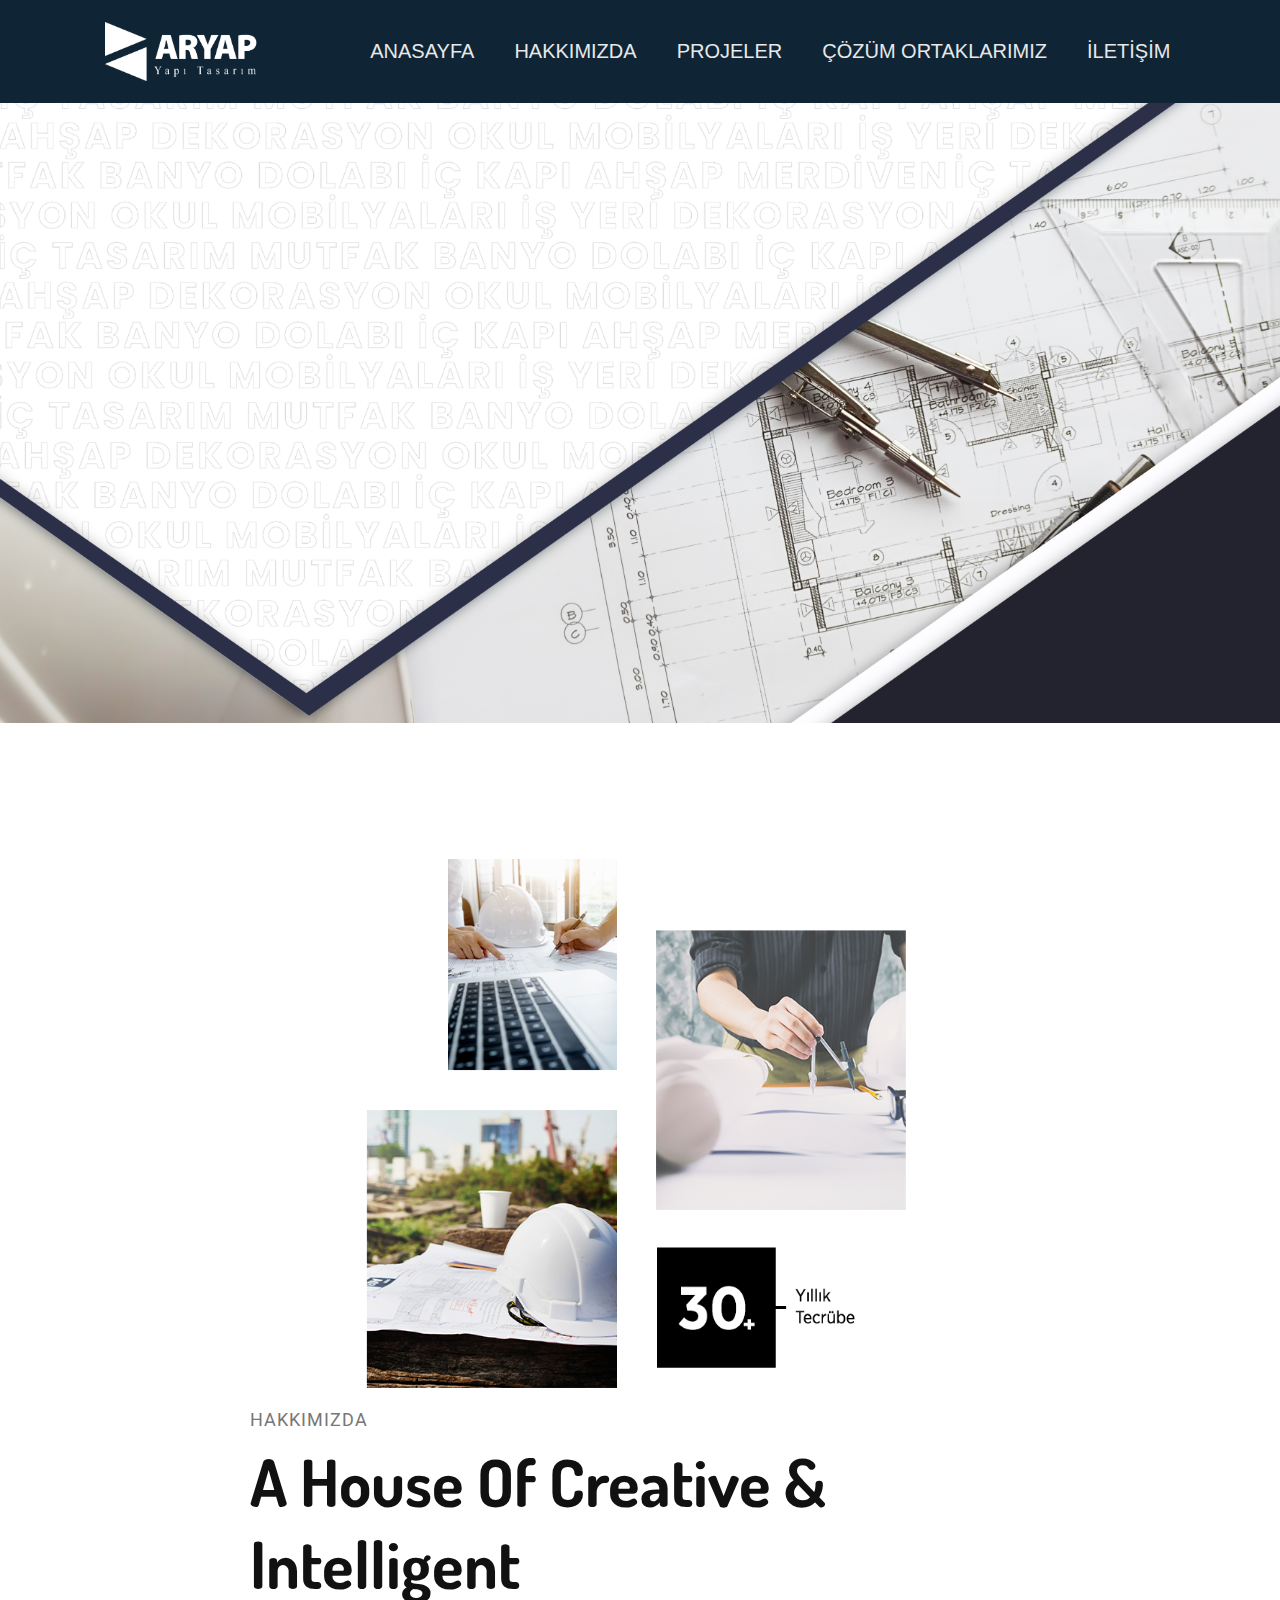
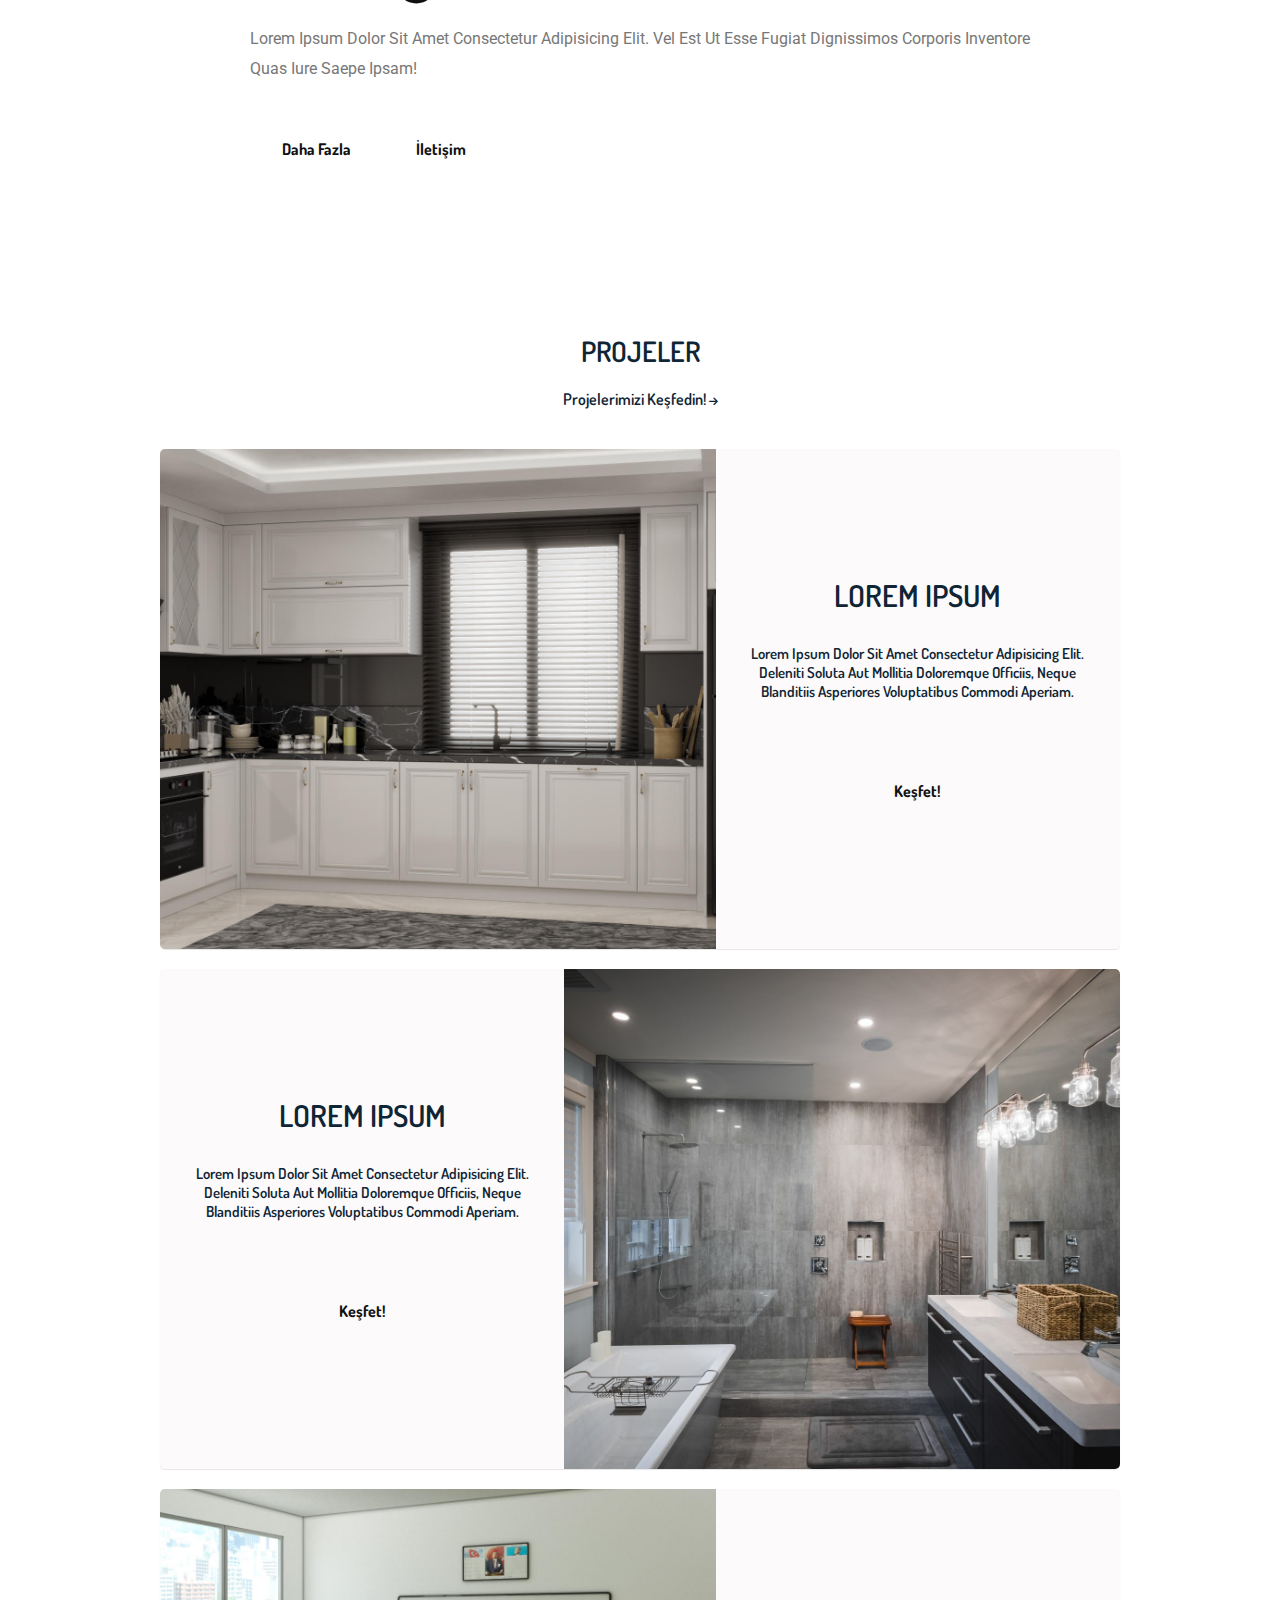
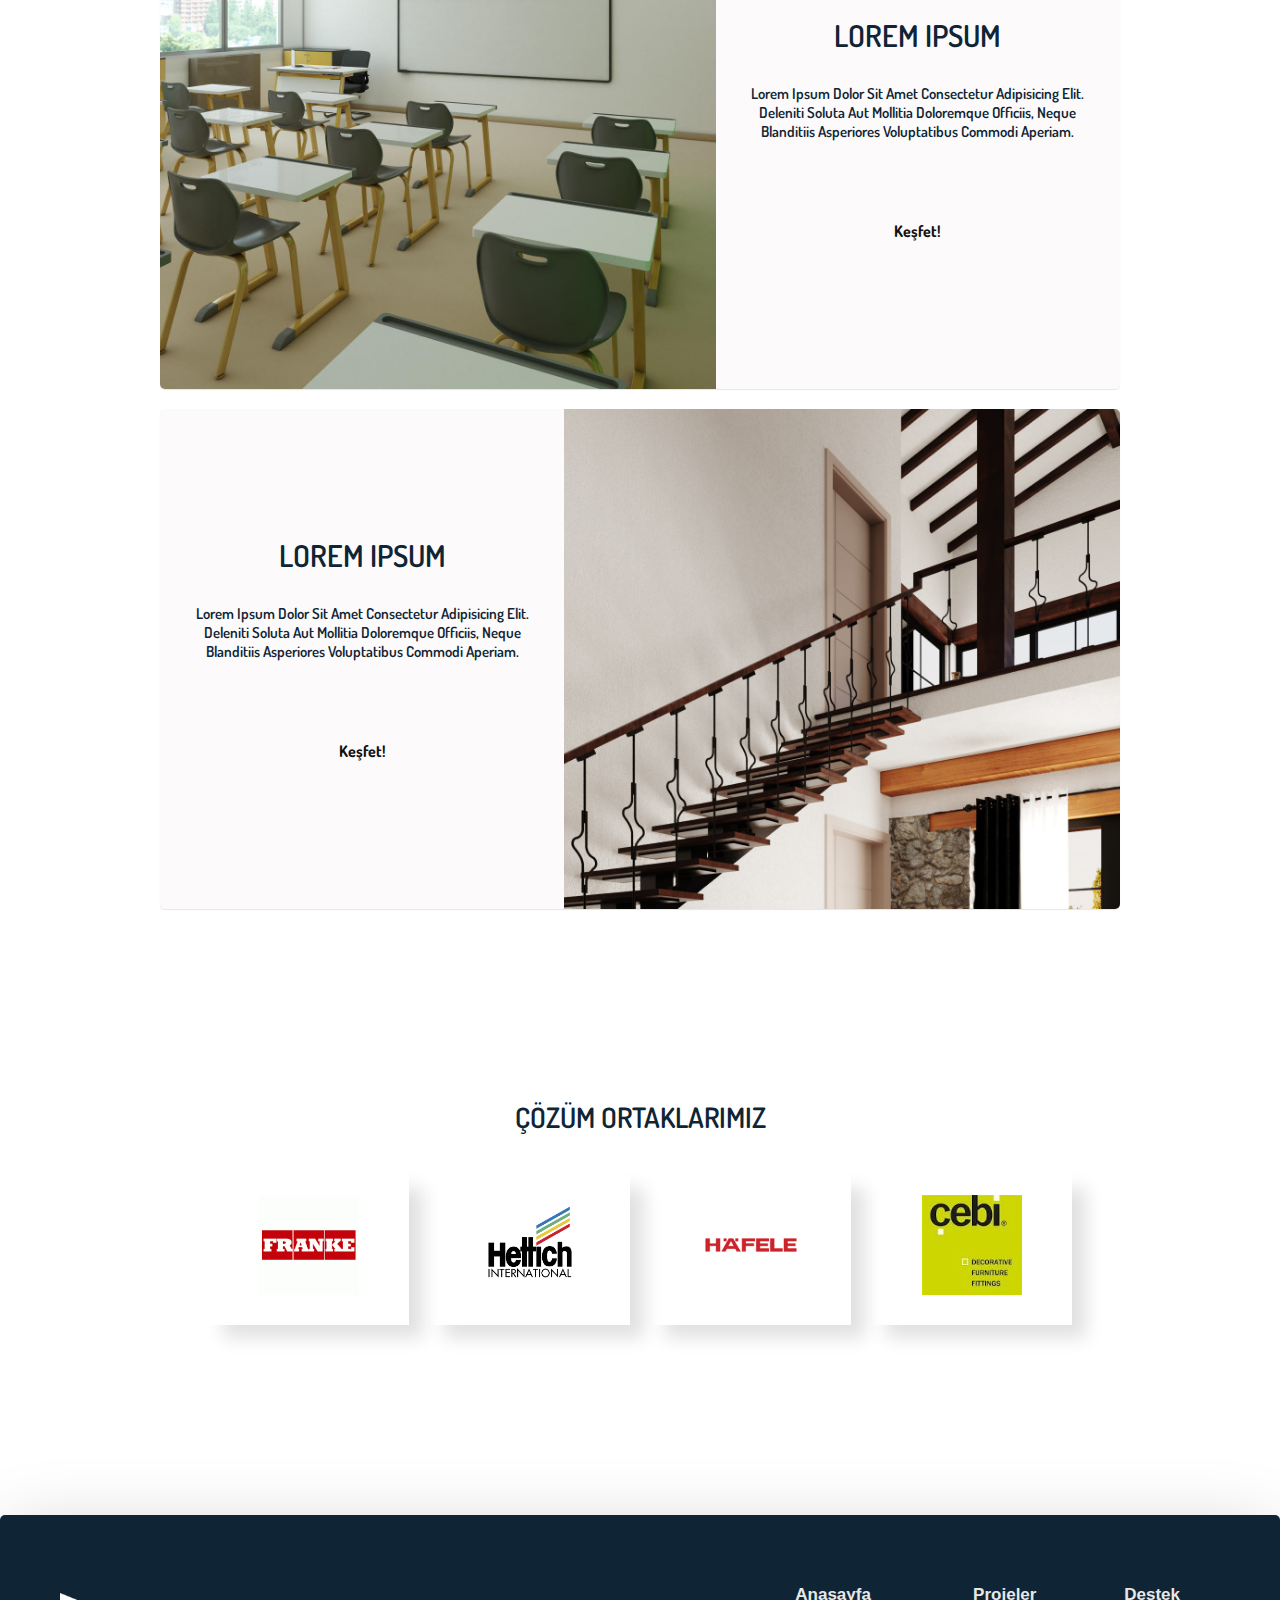
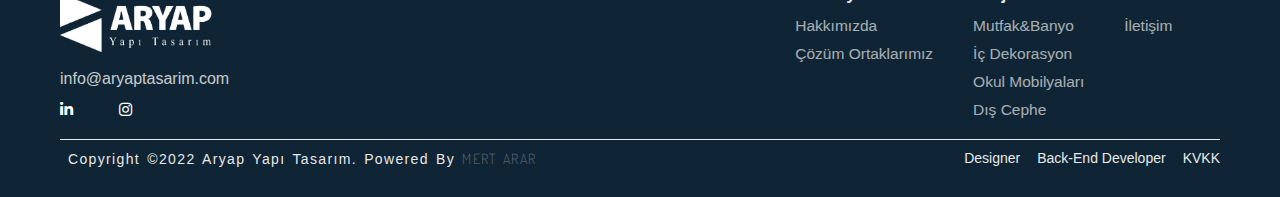
<file: index.html>
<!DOCTYPE html>
<html lang="en">
  <head>
    <meta charset="UTF-8" />
    <meta http-equiv="X-UA-Compatible" content="IE=edge" />
    <meta name="viewport" content="width=device-width, initial-scale=1.0" />
    <title>Aryap Yapı Tasarım</title>
    <link rel="stylesheet" href="styles/style.css" />
    <link rel="stylesheet" href="styles/main-reference.css" />
    <link rel="stylesheet" href="styles/header.css" />
    <link rel="stylesheet" href="styles/footer.css" />
    <link rel="stylesheet" href="styles/about.css" />
    <link
      rel="shortcut icon"
      href="images/sadeceucgen.png"
      type="image/x-icon"
    />
    <link
      rel="stylesheet"
      href="https://cdnjs.cloudflare.com/ajax/libs/font-awesome/6.0.0/css/all.min.css"
    />
    <link
      rel="stylesheet"
      href="https://cdnjs.cloudflare.com/ajax/libs/font-awesome/4.7.0/css/font-awesome.min.css"
    />
    <link rel="preconnect" href="https://fonts.googleapis.com" />
    <link rel="preconnect" href="https://fonts.gstatic.com" crossorigin />
    <link
      href="https://fonts.googleapis.com/css2?family=Noto+Serif+Telugu:wght@100;200&display=swap"
      rel="stylesheet"
    />
    <link rel="preconnect" href="https://fonts.googleapis.com" />
    <link rel="preconnect" href="https://fonts.gstatic.com" crossorigin />
    <link
      href="https://fonts.googleapis.com/css2?family=Dosis:wght@200;300;400;500;600;700;800&family=Noto+Serif+Telugu:wght@100;200&family=Roboto:ital,wght@0,100;0,300;0,400;0,500;0,700;0,900;1,100;1,300;1,400;1,500;1,700;1,900&display=swap"
      rel="stylesheet"
    />
    <link
      rel="stylesheet"
      href="https://cdnjs.cloudflare.com/ajax/libs/font-awesome/6.3.0/css/all.min.css"
      integrity="sha512-SzlrxWUlpfuzQ+pcUCosxcglQRNAq/DZjVsC0lE40xsADsfeQoEypE+enwcOiGjk/bSuGGKHEyjSoQ1zVisanQ=="
      crossorigin="anonymous"
      referrerpolicy="no-referrer"
    />
    <script defer src="app.js"></script>
  </head>
  <stlye> </stlye>
  <body>
    <header>
      <a href="index.html" class="logo">
        <img src="images/aryaplogobeyaz.png" alt="logo" />
      </a>

      <input type="checkbox" id="menu-bar" />
      <label for="menu-bar">Menu</label>

      <nav class="navbar">
        <ul>
          <li><a href="index.html">ANASAYFA</a></li>
          <li><a href="aboutt.html">HAKKIMIZDA</a></li>
          <li>
            <a href="project.html">PROJELER</a>
            <ul>
              <li>
                <a href="gallery-kitchen_bathroom.html">Mutfak & Banyo</a>
              </li>
              <li><a href="gallery-interior.html">İç Dekorasyon</a></li>
              <li><a href="gallery-school.html">Okul Mobilyaları</a></li>
              <li><a href="gallery-external.html">Dış Cephe</a></li>
            </ul>
          </li>
          <li><a href="partnership.html">ÇÖZÜM ORTAKLARIMIZ</a></li>
          <li><a href="contact.html">İLETİŞİM</a></li>
        </ul>
      </nav>
    </header>
    <!-- ANASAYFA BÖLÜMÜ -->
    <div class="backgrounds">
      <div id="homeid">
        <div id="slider">
          <figure>
            <img src="./images/mainbackground.png" />
            <img src="./images/mainbackground2.png" />
            <img src="./images/mainbackground3.png" />
            <img src="./images/bg 4 (1).png" />
            <img src="./images/mainbackground.png"
          </figure>
        </div>
      </div>
    </div>
    <!-- HAKKIMIZDA BÖLÜMÜ -->
    <section id="aboutid" class="about">
      <div class="main">
        <img src="images/about.png" />
        <div class="all-text">
          <h4>HAKKIMIZDA</h4>
          <h1>A House of Creative & Intelligent</h1>
          <p>
            Lorem ipsum dolor sit amet consectetur adipisicing elit. Vel est ut
            esse fugiat dignissimos corporis inventore quas iure saepe ipsam!
          </p>
          <div class="btn">
            <a href="aboutt.html"><button type="button">Daha Fazla</button></a>
            <a href="contact.html"
              ><button type="button" class="btn2">İletişim</button></a
            >
          </div>
        </div>
      </div>
    </section>

    <!-- REFERANS BÖLÜMÜ -->
    <section class="gallery" id="gallery">
      <h1 class="heading">PROJELER</h1>
      <div class="title">
        <a href="project.html"
          >projelerimizi keşfedin! <i class="fas fa-arrow-right"></i>
        </a>
      </div>

      <div class="box-container">
        <div class="box">
          <div class="image">
            <img src="images/mutfak1.jpg" alt="" />
          </div>
          <div class="content">
            <h3>LOREM IPSUM</h3>
            <p>
              Lorem ipsum dolor sit amet consectetur adipisicing elit. Deleniti
              soluta aut mollitia doloremque officiis, neque blanditiis
              asperiores voluptatibus commodi aperiam.
            </p>
            <a href="gallery-kitchen_bathroom.html"
              ><button class="btnref">keşfet!</button></a
            >
          </div>
        </div>

        <div class="box">
          <div class="image">
            <img src="images/bathroom.jpg" alt="" />
          </div>
          <div class="content">
            <h3>LOREM IPSUM</h3>
            <p>
              Lorem ipsum dolor sit amet consectetur adipisicing elit. Deleniti
              soluta aut mollitia doloremque officiis, neque blanditiis
              asperiores voluptatibus commodi aperiam.
            </p>
            <a href="gallery-interior.html"
              ><button class="btnref">keşfet!</button></a
            >
          </div>
        </div>

        <div class="box">
          <div class="image">
            <img src="images/sınavsıra.jpg" alt="" />
          </div>
          <div class="content">
            <h3>LOREM IPSUM</h3>
            <p>
              Lorem ipsum dolor sit amet consectetur adipisicing elit. Deleniti
              soluta aut mollitia doloremque officiis, neque blanditiis
              asperiores voluptatibus commodi aperiam.
            </p>
            <a href="gallery-school.html"
              ><button class="btnref">keşfet!</button></a
            >
          </div>
        </div>

        <div class="box">
          <div class="image">
            <img src="images/merdiven.jpg" alt="" />
          </div>
          <div class="content">
            <h3>LOREM IPSUM</h3>
            <p>
              Lorem ipsum dolor sit amet consectetur adipisicing elit. Deleniti
              soluta aut mollitia doloremque officiis, neque blanditiis
              asperiores voluptatibus commodi aperiam.
            </p>
            <a href="gallery-external.html"
              ><button class="btnref">keşfet!</button></a
            >
          </div>
        </div>
      </div>
    </section>

    <!-- ÇÖZÜM ORTAKLARIMIZ -->

    <section id="partnerid">
      <div class="partner">
        <div class="our-clients">
          <h3>ÇÖZÜM ORTAKLARIMIZ</h3>
          <div class="container-partner">
            <div class="box">
              <a href="https://www.franke.com/tr/tr/home.html"
                ><img src="images/franke.jpg"
              /></a>
            </div>
            <div class="box">
              <a href="https://web.hettich.com/tr-tr/ana-sayfa"
                ><img src="images/hettichlogo.png"
              /></a>
            </div>
            <div class="box">
              <a href="https://www.hafele.com.tr/tr/"
                ><img src="images/hafele-logo-png-transparent.png"
              /></a>
            </div>
            <div class="box">
              <a href="https://www.cebidesign.com/tr/mobilya-aksesuarlari"
                ><img src="images/cebilogo.jpg"
              /></a>
            </div>
          </div>
        </div>
      </div>
    </section>

    <!-- FOOTER BÖLÜMÜ -->

    <div class="footer">
      <footer>
        <div class="footer__area">
          <div class="content__footer">
            <div class="profil">
              <div class="logo__area">
                <img src="images/aryaplogobeyaz.png" alt="logo" />
              </div>
              <div class="desc__area">
                <p>info@aryaptasarim.com</p>
              </div>
              <div class="social__media">
                <a
                  href="https://www.linkedin.com/company/aryap-yap%C4%B1-tasar%C4%B1m/?viewAsMember=true"
                  ><i class="fa-brands fa-linkedin-in"></i
                ></a>
                <a href="#"><i class="fa-brands fa-square-facebook"></i></a>
                <a href="#"><i class="fa-brands fa-instagram"></i></a>
              </div>
            </div>
            <div class="service__area">
              <ul class="service__header">
                <div class="service__name">
                  <a href="index.html">Anasayfa</a>
                </div>
                <div class="service__subname">
                  <li><a href="aboutt.html">Hakkımızda</a></li>
                  <li><a href="partnership.html">Çözüm Ortaklarımız</a></li>
                </div>
              </ul>
              <ul class="service__header">
                <div class="service__name">
                  <a href="index.html">Projeler</a>
                </div>
                <div class="service__subname">
                  <li>
                    <a href="gallery-kitchen_bathroom.html">Mutfak&Banyo</a>
                  </li>
                  <li><a href="gallery-interior.html">İç Dekorasyon</a></li>
                  <li><a href="gallery-school.html">Okul Mobilyaları</a></li>
                  <li><a href="gallery-external.html">Dış Cephe</a></li>
                </div>
              </ul>
              <ul class="service__header">
                <div class="service__name">
                  <a href="index.html">Destek</a>
                </div>
                <div class="service__subname">
                  <li><a href="contact.html">İletişim</a></li>
                </div>
              </ul>
            </div>
          </div>
          <hr />
          <div class="footer__bottom">
            <div class="copy__right">
              <p>
                copyright &copy;2022 Aryap Yapı Tasarım. powered by
                <span
                  ><a
                    href="https://www.linkedin.com/in/mert-arar-6788771bb/"
                    class="mertarar"
                    >Mert Arar</a
                  ></span
                >
              </p>
            </div>
            <div class="tou">
              <a href="https://www.linkedin.com/in/%C3%B6zge-nika-6750581ba/"
                >Designer</a
              >
              <a href="https://www.linkedin.com/in/berkayisilak/"
                >Back-end Developer</a
              >
              <a href="#">KVKK</a>
            </div>
          </div>
        </div>
      </footer>
    </div>
  </body>
</html>
</file>
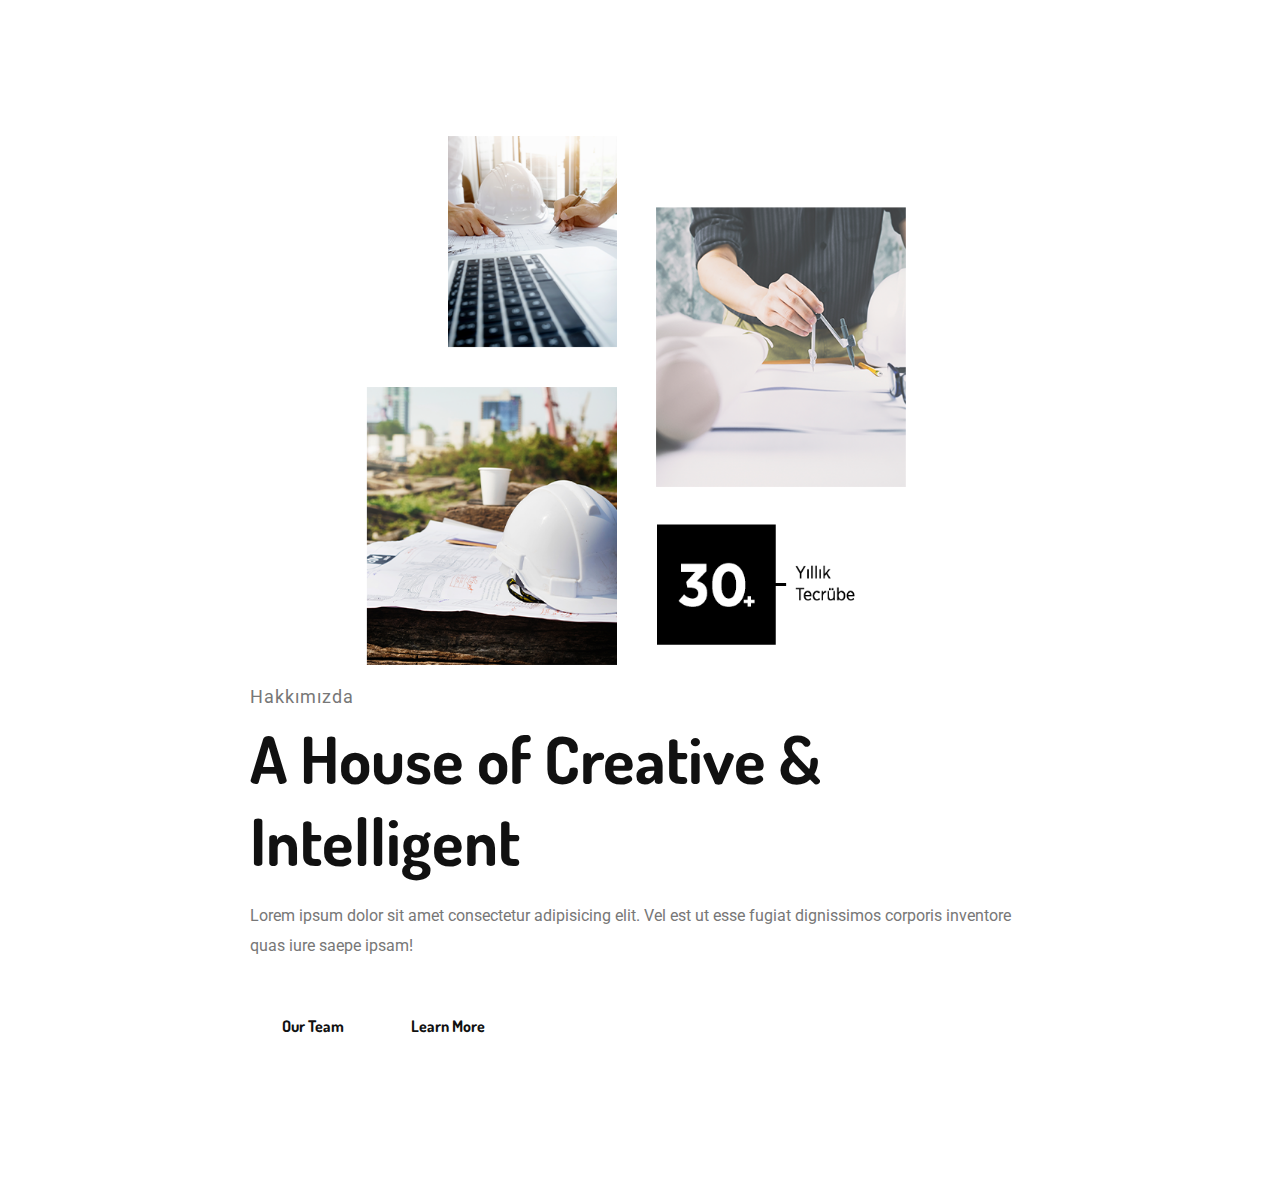
<file: about.html>
<!DOCTYPE html>
<html lang="en">
  <head>
    <meta charset="UTF-8" />
    <meta http-equiv="X-UA-Compatible" content="IE=edge" />
    <meta name="viewport" content="width=device-width, initial-scale=1.0" />
    <title>Aryap Yapı Tasarım</title>
    <link rel="stylesheet" href="styles/about.css" />
    <link rel="preconnect" href="https://fonts.googleapis.com" />
    <link rel="preconnect" href="https://fonts.gstatic.com" crossorigin />
    <link
      href="https://fonts.googleapis.com/css2?family=Dosis:wght@200;300;400;500;600;700;800&family=Noto+Serif+Telugu:wght@100;200&family=Roboto:ital,wght@0,100;0,300;0,400;0,500;0,700;0,900;1,100;1,300;1,400;1,500;1,700;1,900&display=swap"
      rel="stylesheet"
    />
  </head>
  <body>
    <section class="about">
      <div class="main">
        <img src="images/about.png" />
        <div class="all-text">
          <h4>Hakkımızda</h4>
          <h1>A House of Creative & Intelligent</h1>
          <p>
            Lorem ipsum dolor sit amet consectetur adipisicing elit. Vel est ut
            esse fugiat dignissimos corporis inventore quas iure saepe ipsam!
          </p>
          <div class="btn">
            <button type="button">Our Team</button>
            <button type="button" class="btn2">Learn More</button>
          </div>
        </div>
      </div>
    </section>
  </body>
</html>
</file>
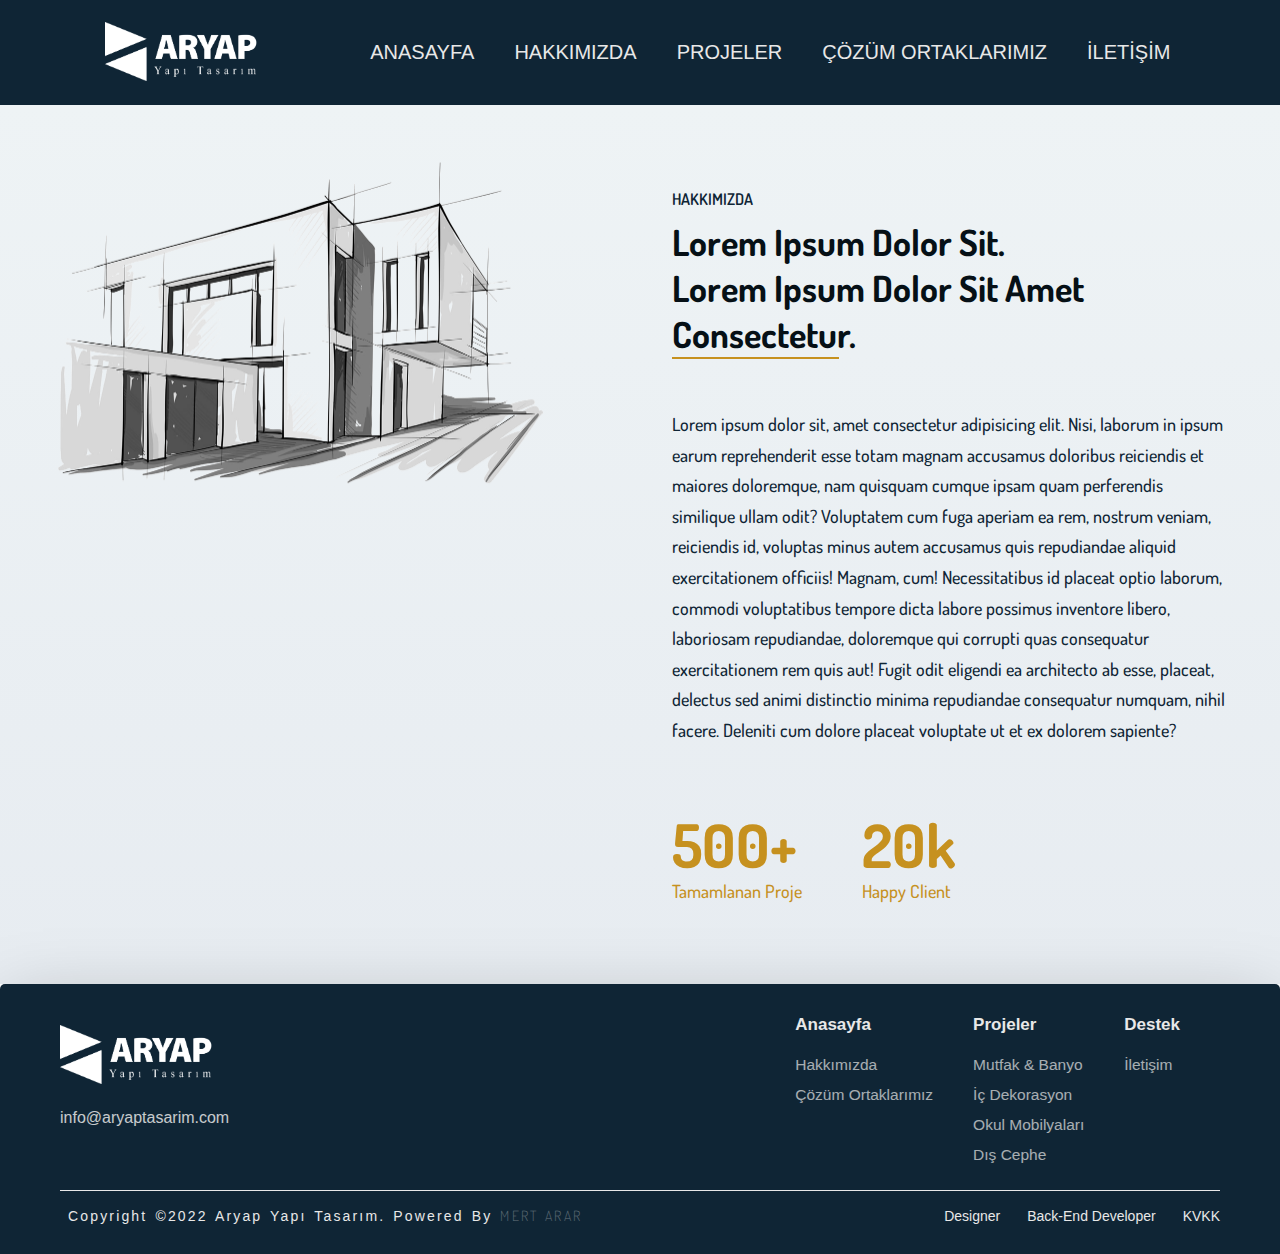
<file: aboutt.html>
<!DOCTYPE html>
<html lang="en">
  <head>
    <meta charset="UTF-8" />
    <meta http-equiv="X-UA-Compatible" content="IE=edge" />
    <meta name="viewport" content="width=device-width, initial-scale=1.0" />
    <title>Aryap Yapı Tasarım</title>
    <link rel="stylesheet" href="styles/aboutt.css" />
    <link rel="stylesheet" href="styles/header.css" />
    <link rel="stylesheet" href="styles/footer.css" />
    <link
      rel="shortcut icon"
      href="images/sadeceucgen.png"
      type="image/x-icon"
    />
    <link
      href="https://fonts.googleapis.com/css2?family=Dosis:wght@200;300;400;500;600;700;800&family=Noto+Serif+Telugu:wght@100;200&family=Roboto:ital,wght@0,100;0,300;0,400;0,500;0,700;0,900;1,100;1,300;1,400;1,500;1,700;1,900&display=swap"
      rel="stylesheet"
    />
    <link rel="stylesheet" href="https://cdnjs.cloudflare.com/ajax/libs/font-awesome/6.3.0/css/all.min.css" integrity="sha512-SzlrxWUlpfuzQ+pcUCosxcglQRNAq/DZjVsC0lE40xsADsfeQoEypE+enwcOiGjk/bSuGGKHEyjSoQ1zVisanQ==" crossorigin="anonymous" referrerpolicy="no-referrer" />
  </head>
  <body>
    <header>
      <a href="index.html" class="logo">
        <img src="images/aryaplogobeyaz.png" alt="logo" />
      </a>

      <input type="checkbox" id="menu-bar" />
      <label for="menu-bar">Menu</label>

      <nav class="navbar">
        <ul>
          <li><a href="index.html">ANASAYFA</a></li>
          <li><a href="aboutt.html">HAKKIMIZDA</a></li>
          <li>
            <a href="project.html">PROJELER</a>
            <ul>
              <li>
                <a href="gallery-kitchen_bathroom.html">Mutfak & Banyo</a>
              </li>
              <li><a href="gallery-interior.html">İç Dekorasyon</a></li>
              <li><a href="gallery-school.html">Okul Mobilyaları</a></li>
              <li><a href="gallery-external.html">Dış Cephe</a></li>
            </ul>
          </li>
          <li><a href="partnership.html">ÇÖZÜM ORTAKLARIMIZ</a></li>
          <li><a href="contact.html">İLETİŞİM</a></li>
        </ul>
      </nav>
    </header>

    <section class="about-us">
      <div class="main-img">
        <img src="images/pngwing.com (23).png" alt="" />
      </div>

      <div class="text">
        <h4>Hakkımızda</h4>
        <h1>
          Lorem ipsum dolor sit. <br />
          Lorem ipsum dolor sit amet consectetur.
        </h1>
        <hr class="divider" />
        <p>
          Lorem ipsum dolor sit, amet consectetur adipisicing elit. Nisi, laborum in ipsum earum reprehenderit esse totam magnam accusamus doloribus reiciendis et maiores doloremque, nam quisquam cumque ipsam quam perferendis similique ullam odit? Voluptatem cum fuga aperiam ea rem, nostrum veniam, reiciendis id, voluptas minus autem accusamus quis repudiandae aliquid exercitationem officiis! Magnam, cum! Necessitatibus id placeat optio laborum, commodi voluptatibus tempore dicta labore possimus inventore libero, laboriosam repudiandae, doloremque qui corrupti quas consequatur exercitationem rem quis aut! Fugit odit eligendi ea architecto ab esse, placeat, delectus sed animi distinctio minima repudiandae consequatur numquam, nihil facere. Deleniti cum dolore placeat voluptate ut et ex dolorem sapiente?
        </p>

        <div class="last-text">
          <div class="text1">
            <h3>500+</h3>
            <h5>Tamamlanan Proje</h5>
          </div>

          <div class="text2">
            <h3>20k</h3>
            <h5>Happy Client</h5>
          </div>
        </div>
      </div>
    </section>

    <div class="footer">
      <footer>
        <div class="footer__area">
          <div class="content__footer">
            <div class="profil">
              <div class="logo__area">
                <img src="images/aryaplogobeyaz.png" alt="logo" />
              </div>
              <div class="desc__area">
                <p>
                  info@aryaptasarim.com
                </p>
              </div>
              <div class="social__media">
                <a href="https://www.linkedin.com/company/aryap-yap%C4%B1-tasar%C4%B1m/about/?viewAsMember=true"><i class="fa-brands fa-linkedin-in"></i></a>
                <a href="#"><i class="fa-brands fa-square-facebook"></i></a>
                <a href="#"><i class="fa-brands fa-instagram"></i></a>
              </div>
            </div>
            <div class="service__area">
              <ul class="service__header">
                <div class="service__name">
                  <a href="index.html">Anasayfa</a>
                </div>
                <div class="service__subname">
                  <li><a href="aboutt.html">Hakkımızda</a></li>
                  <li><a href="partnership.html">Çözüm Ortaklarımız</a></li>
                </div>
              </ul>
              <ul class="service__header">
                <div class="service__name">
                  <a href="index.html">Projeler</a>
                </div>
                <div class="service__subname">
                  <li>
                    <a href="gallery-kitchen_bathroom.html">Mutfak & Banyo</a>
                  </li>
                  <li><a href="gallery-interior.html">İç Dekorasyon</a></li>
                  <li><a href="gallery-school.html">Okul Mobilyaları</a></li>
                  <li><a href="gallery-external.html">Dış Cephe</a></li>
                </div>
              </ul>
              <ul class="service__header">
                <div class="service__name">
                  <a href="index.html">Destek</a>
                </div>
                <div class="service__subname">
                  <li><a href="contact.html">İletişim</a></li>
                </div>
              </ul>
            </div>
          </div>
          <hr />
          <div class="footer__bottom">
            <div class="copy__right">
              <p>
                copyright &copy;2022 Aryap Yapı Tasarım. powered by
                <span
                  ><a
                    href="https://www.linkedin.com/in/mert-arar-6788771bb/"
                    class="mertarar"
                    >Mert Arar</a
                  ></span
                >
              </p>
            </div>
            <div class="tou">
              <a href="https://www.linkedin.com/in/%C3%B6zge-nika-6750581ba/"
                >Designer</a
              >
              <a href="https://www.linkedin.com/in/berkayisilak/"
                >Back-end Developer</a
              >
              <a href="#">KVKK</a>
            </div>
          </div>
        </div>
      </footer>
    </div>
    </div>
  </body>
</html>
</file>
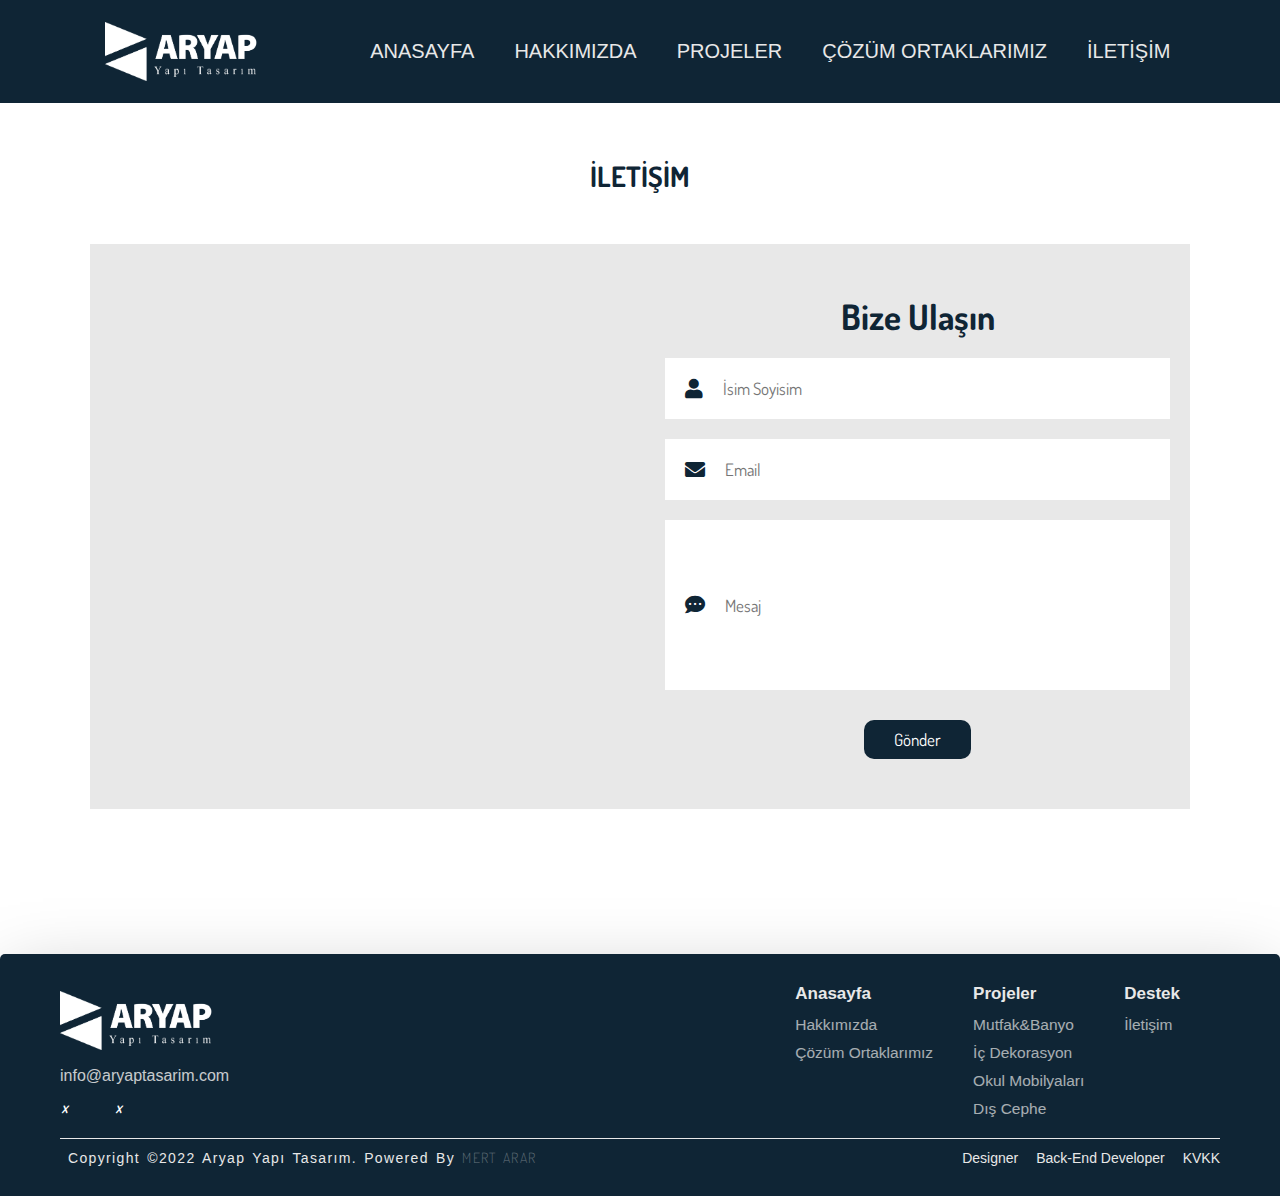
<file: contact.html>
<!DOCTYPE html>
<html lang="en">
  <head>
    <meta charset="UTF-8" />
    <meta http-equiv="X-UA-Compatible" content="IE=edge" />
    <meta name="viewport" content="width=device-width, initial-scale=1.0" />
    <title>Aryap Yapı Tasarım</title>
    <link rel="stylesheet" href="styles/contact.css" />
    <link rel="stylesheet" href="styles/header.css" />
    <link rel="stylesheet" href="styles/footer.css" />
    <link
      rel="shortcut icon"
      href="images/sadeceucgen.png"
      type="image/x-icon"
    />
    <link
      rel="stylesheet"
      href="https://cdnjs.cloudflare.com/ajax/libs/font-awesome/5.15.4/css/all.min.css"
    />
    <link
      href="https://fonts.googleapis.com/css2?family=Dosis:wght@200;300;400;500;600;700;800&family=Noto+Serif+Telugu:wght@100;200&family=Roboto:ital,wght@0,100;0,300;0,400;0,500;0,700;0,900;1,100;1,300;1,400;1,500;1,700;1,900&display=swap"
      rel="stylesheet"
    />
    <link
      rel="stylesheet"
      href="https://cdnjs.cloudflare.com/ajax/libs/font-awesome/6.3.0/css/all.min.css"
      integrity="sha512-SzlrxWUlpfuzQ+pcUCosxcglQRNAq/DZjVsC0lE40xsADsfeQoEypE+enwcOiGjk/bSuGGKHEyjSoQ1zVisanQ=="
      crossorigin="anonymous"
      referrerpolicy="no-referrer"
    />
  </head>
  <body>
    <!--Header Kısmı-->
    <header>
      <a href="index.html" class="logo">
        <img src="images/aryaplogobeyaz.png" alt="logo" />
      </a>

      <input type="checkbox" id="menu-bar" />
      <label for="menu-bar">Menu</label>

      <nav class="navbar">
        <ul>
          <li><a href="index.html">ANASAYFA</a></li>
          <li><a href="aboutt.html">HAKKIMIZDA</a></li>
          <li>
            <a href="project.html">PROJELER</a>
            <ul>
              <li><a href="gallery-kitchen.html">Mutfak</a></li>
              <li><a href="gallery-bathroom.html">Banyo</a></li>
              <li><a href="gallery-door.html">Okul Mobilyaları</a></li>
              <li><a href="gallery-design.html">İç Dekorasyon</a></li>
            </ul>
          </li>
          <li><a href="partnership.html">ÇÖZÜM ORTAKLARIMIZ</a></li>
          <li><a href="contact.html">İLETİŞİM</a></li>
        </ul>
      </nav>
    </header>

    <!--Contact Kısmı-->
    <div class="contact" id="contant">
      <div class="heading">
        <h1>İLETİŞİM</h1>
      </div>
      <div class="row">
        <iframe
          class="map"
          src="https://www.google.com/maps/embed?pb=!1m18!1m12!1m3!1d3146.8270216543733!2d32.53826365634461!3d37.93447132397621!2m3!1f0!2f0!3f0!3m2!1i1024!2i768!4f13.1!3m3!1m2!1s0x14d091d7925a8fff%3A0xf62651a3ed3a5655!2sFevzi%C3%A7akmak%2C%2010733.%20Sk.%20No%3A4%2C%2042050%20Karatay%2FKonya!5e0!3m2!1str!2str!4v1668643880755!5m2!1str!2str"
          allowfullscreen=""
          loading="lazy"
        ></iframe>

        <form action="">
          <h3>Bize Ulaşın</h3>
          <div class="inputBox">
            <span class="fas fa-user"></span>
            <input type="text" placeholder="İsim Soyisim" />
          </div>
          <div class="inputBox">
            <span class="fas fa-envelope"></span>
            <input type="email" placeholder="Email" />
          </div>
          <div class="inputBox-message">
            <span class="fas fa-comment-dots"></span>
            <input type="text" placeholder="Mesaj" />
          </div>

          <input type="submit" value="Gönder" class="btn" />
        </form>
      </div>
    </div>

    <div class="footer">
      <footer>
        <div class="footer__area">
          <div class="content__footer">
            <div class="profil">
              <div class="logo__area">
                <img src="images/aryaplogobeyaz.png" alt="logo" />
              </div>
              <div class="desc__area">
                <p>info@aryaptasarim.com</p>
              </div>
              <div class="social__media">
                <a
                  href="https://www.linkedin.com/company/aryap-yap%C4%B1-tasar%C4%B1m/?viewAsMember=true"
                  ><i class="fa-brands fa-linkedin-in"></i
                ></a>
                <a href="#"><i class="fa-brands fa-square-facebook"></i></a>
                <a href="#"><i class="fa-brands fa-instagram"></i></a>
              </div>
            </div>
            <div class="service__area">
              <ul class="service__header">
                <div class="service__name">
                  <a href="index.html">Anasayfa</a>
                </div>
                <div class="service__subname">
                  <li><a href="aboutt.html">Hakkımızda</a></li>
                  <li><a href="partnership.html">Çözüm Ortaklarımız</a></li>
                </div>
              </ul>
              <ul class="service__header">
                <div class="service__name">
                  <a href="index.html">Projeler</a>
                </div>
                <div class="service__subname">
                  <li>
                    <a href="gallery-kitchen_bathroom.html">Mutfak&Banyo</a>
                  </li>
                  <li><a href="gallery-interior.html">İç Dekorasyon</a></li>
                  <li><a href="gallery-school.html">Okul Mobilyaları</a></li>
                  <li><a href="gallery-external.html">Dış Cephe</a></li>
                </div>
              </ul>
              <ul class="service__header">
                <div class="service__name">
                  <a href="index.html">Destek</a>
                </div>
                <div class="service__subname">
                  <li><a href="contact.html">İletişim</a></li>
                </div>
              </ul>
            </div>
          </div>
          <hr />
          <div class="footer__bottom">
            <div class="copy__right">
              <p>
                copyright &copy;2022 Aryap Yapı Tasarım. powered by
                <span
                  ><a
                    href="https://www.linkedin.com/in/mert-arar-6788771bb/"
                    class="mertarar"
                    >Mert Arar</a
                  ></span
                >
              </p>
            </div>
            <div class="tou">
              <a href="https://www.linkedin.com/in/%C3%B6zge-nika-6750581ba/"
                >Designer</a
              >
              <a href="https://www.linkedin.com/in/berkayisilak/"
                >Back-end Developer</a
              >
              <a href="#">KVKK</a>
            </div>
          </div>
        </div>
      </footer>
    </div>
  </body>
</html>
</file>
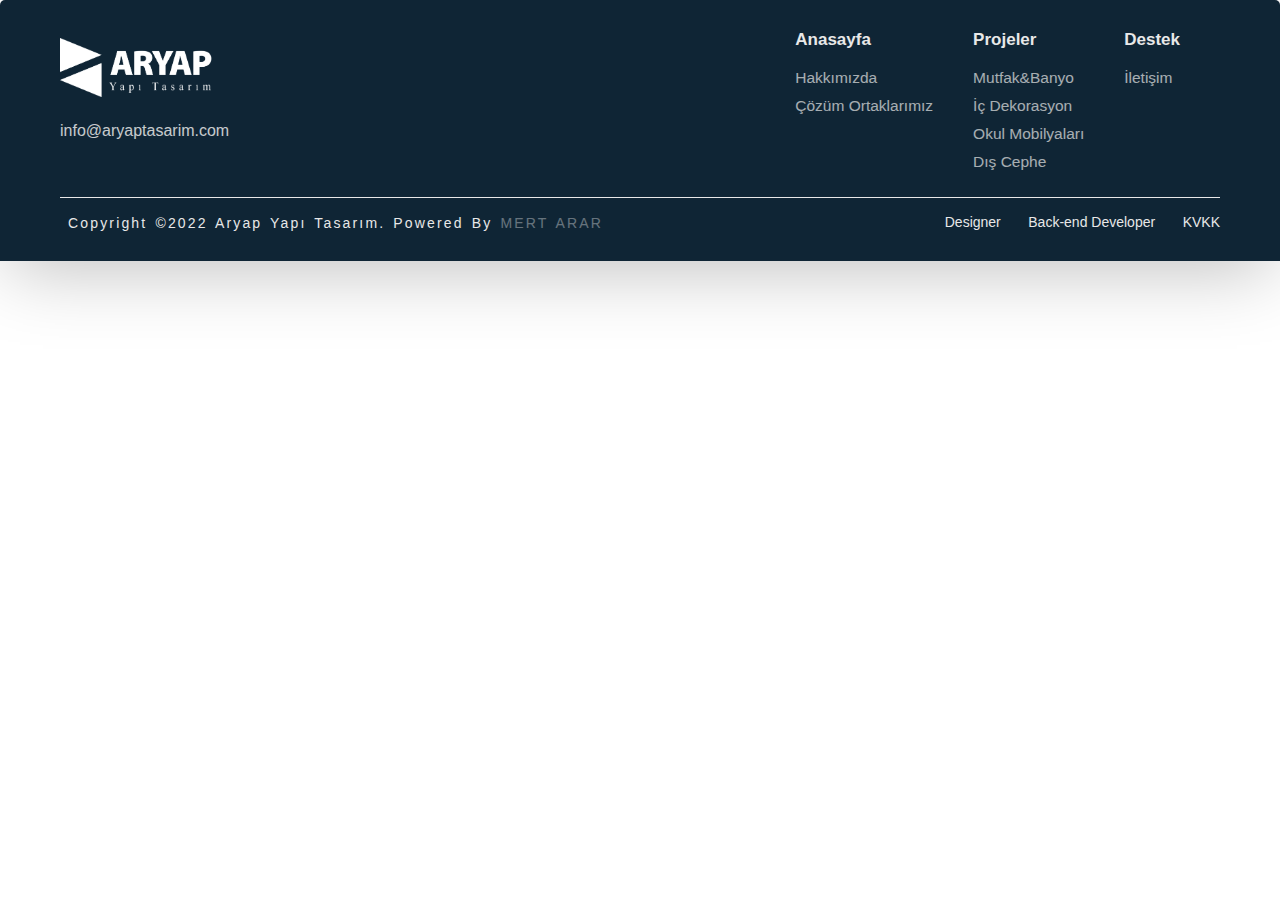
<file: footer.html>
<!DOCTYPE html>
<html lang="en">
  <head>
    <meta charset="UTF-8" />
    <meta http-equiv="X-UA-Compatible" content="IE=edge" />
    <meta name="viewport" content="width=device-width, initial-scale=1.0" />
    <title>Aryap Yapı Tasarım</title>
    <link rel="stylesheet" href="styles/footer.css" />
    <link
      rel="stylesheet"
      href="https://cdnjs.cloudflare.com/ajax/libs/font-awesome/6.3.0/css/all.min.css"
      integrity="sha512-SzlrxWUlpfuzQ+pcUCosxcglQRNAq/DZjVsC0lE40xsADsfeQoEypE+enwcOiGjk/bSuGGKHEyjSoQ1zVisanQ=="
      crossorigin="anonymous"
      referrerpolicy="no-referrer"
    />
  </head>
  <body>
    <div class="footer">
      <footer>
        <div class="footer__area">
          <div class="content__footer">
            <div class="profil">
              <div class="logo__area">
                <img src="images/aryaplogobeyaz.png" alt="logo" />
              </div>
              <div class="desc__area">
                <p>info@aryaptasarim.com</p>
              </div>
              <div class="social__media">
                <a href="#"><i class="fa-brands fa-linkedin-in"></i></a>
                <a href="#"><i class="fa-brands fa-square-facebook"></i></a>
                <a href="#"><i class="fa-brands fa-instagram"></i></a>
              </div>
            </div>
            <div class="service__area">
              <ul class="service__header">
                <div class="service__name">
                  <a href="index.html">Anasayfa</a>
                </div>
                <div class="service__subname">
                  <li><a href="aboutt.html">Hakkımızda</a></li>
                  <li><a href="partnership.html">Çözüm Ortaklarımız</a></li>
                </div>
              </ul>
              <ul class="service__header">
                <div class="service__name">
                  <a href="index.html">Projeler</a>
                </div>
                <div class="service__subname">
                  <li>
                    <a href="gallery-kitchen_bathroom.html">Mutfak&Banyo</a>
                  </li>
                  <li><a href="gallery-interior.html">İç Dekorasyon</a></li>
                  <li><a href="gallery-school.html">Okul Mobilyaları</a></li>
                  <li><a href="gallery-external.html">Dış Cephe</a></li>
                </div>
              </ul>
              <ul class="service__header">
                <div class="service__name">
                  <a href="index.html">Destek</a>
                </div>
                <div class="service__subname">
                  <li><a href="contact.html">İletişim</a></li>
                </div>
              </ul>
            </div>
          </div>
          <hr />
          <div class="footer__bottom">
            <div class="copy__right">
              <p>
                copyright &copy;2022 Aryap Yapı Tasarım. powered by
                <span
                  ><a
                    href="https://www.linkedin.com/in/mert-arar-6788771bb/"
                    class="mertarar"
                    >Mert Arar</a
                  ></span
                >
              </p>
            </div>
            <div class="tou">
              <a href="https://www.linkedin.com/in/%C3%B6zge-nika-6750581ba/"
                >Designer</a
              >
              <a href="https://www.linkedin.com/in/berkayisilak/"
                >Back-end Developer</a
              >
              <a href="#">KVKK</a>
            </div>
          </div>
        </div>
      </footer>
    </div>
  </body>
</html>
</file>
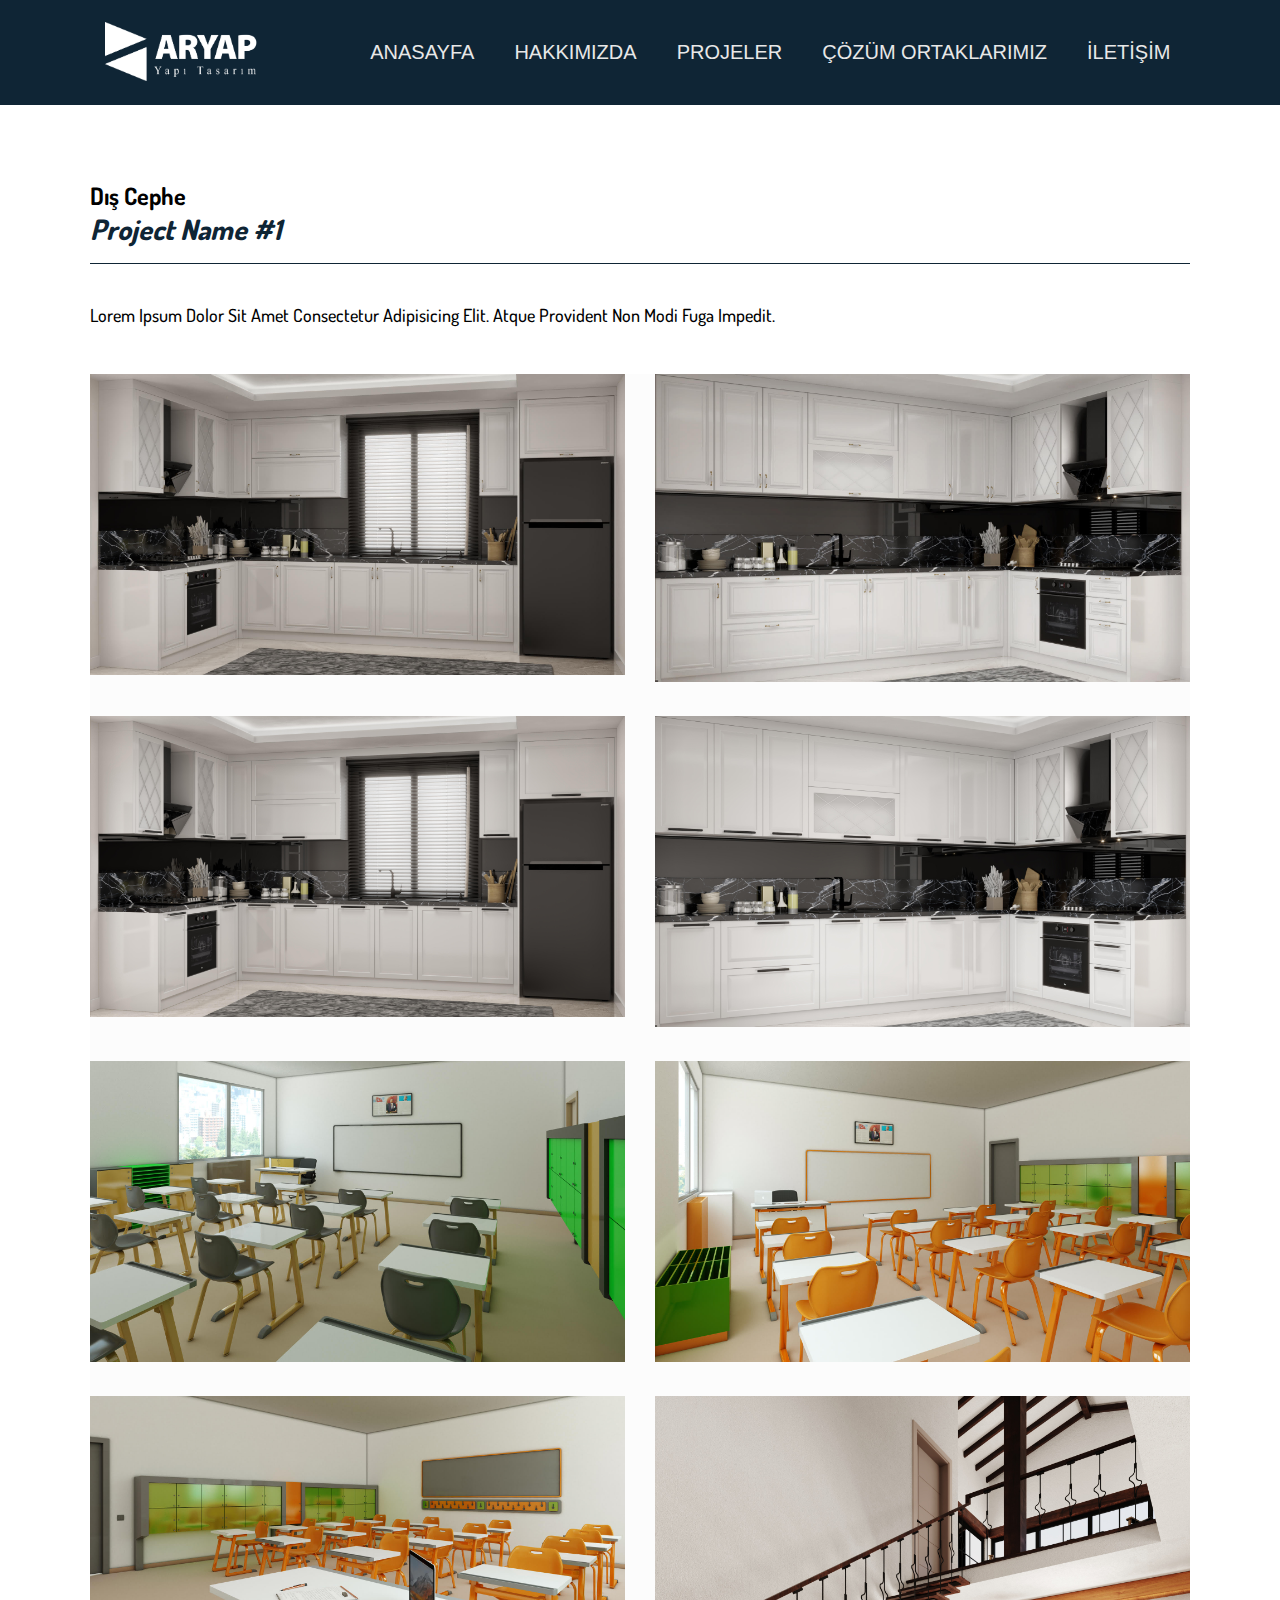
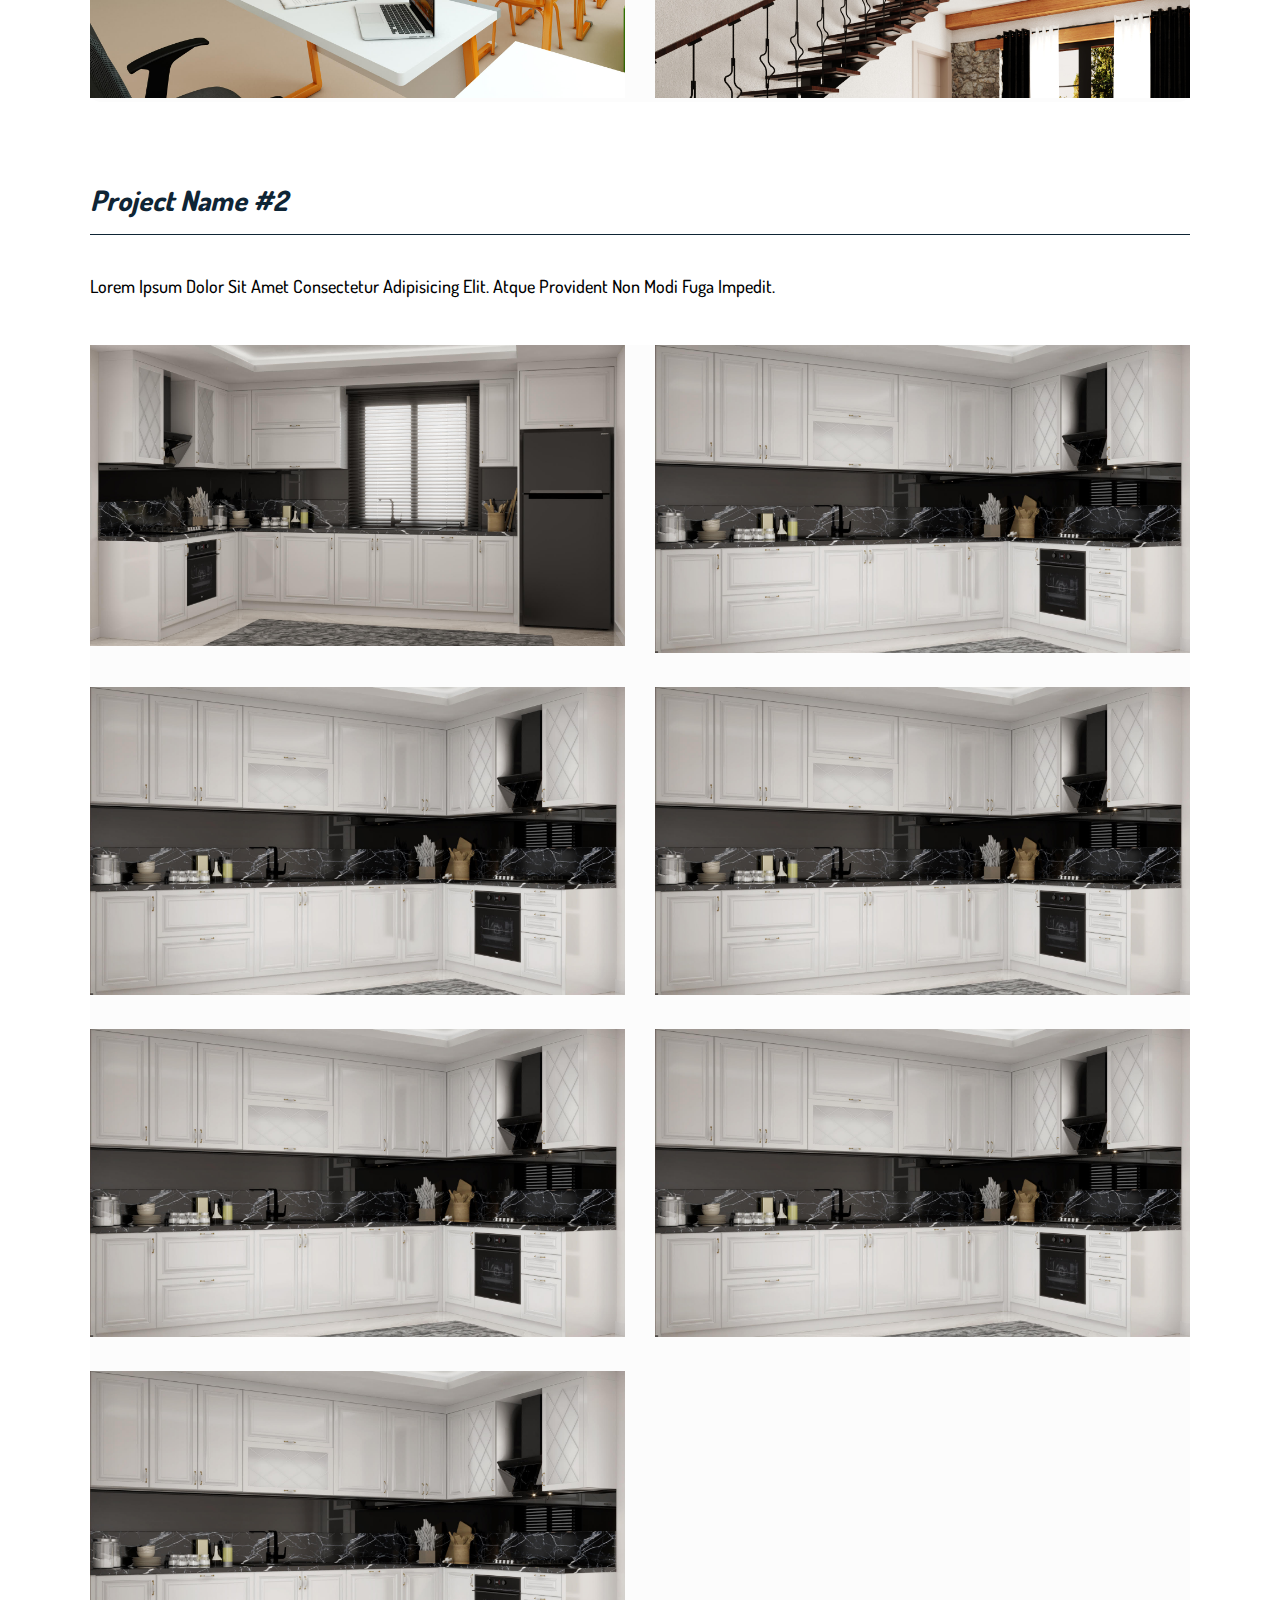
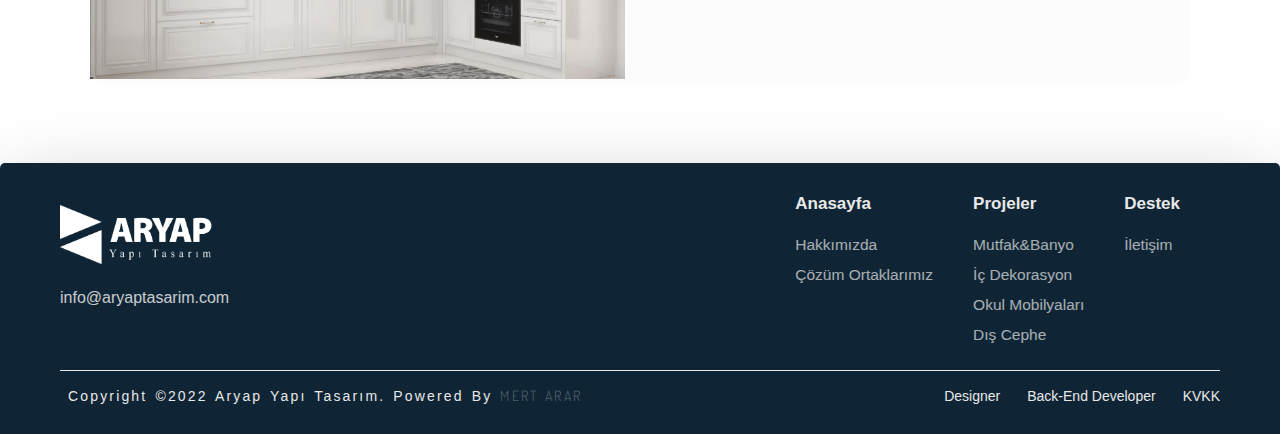
<file: gallery-external.html>
<!DOCTYPE html>
<html lang="en">
  <head>
    <meta charset="UTF-8" />
    <meta http-equiv="X-UA-Compatible" content="IE=edge" />
    <meta name="viewport" content="width=device-width, initial-scale=1.0" />
    <title>Aryap Yapı Tasarım</title>
    <link rel="stylesheet" href="styles/gallery.css" />
    <link rel="stylesheet" href="styles/lightbox.css" />
    <link rel="stylesheet" href="styles/header.css" />
    <link rel="stylesheet" href="styles/footer.css" />
    <link
      rel="shortcut icon"
      href="images/sadeceucgen.png"
      type="image/x-icon"
    />
    <link
      href="https://fonts.googleapis.com/css2?family=Dosis:wght@200;300;400;500;600;700;800&family=Noto+Serif+Telugu:wght@100;200&family=Roboto:ital,wght@0,100;0,300;0,400;0,500;0,700;0,900;1,100;1,300;1,400;1,500;1,700;1,900&display=swap"
      rel="stylesheet"
    />
    <link
      rel="stylesheet"
      href="https://cdnjs.cloudflare.com/ajax/libs/font-awesome/6.3.0/css/all.min.css"
      integrity="sha512-SzlrxWUlpfuzQ+pcUCosxcglQRNAq/DZjVsC0lE40xsADsfeQoEypE+enwcOiGjk/bSuGGKHEyjSoQ1zVisanQ=="
      crossorigin="anonymous"
      referrerpolicy="no-referrer"
    />
  </head>
  <body>
    <!--HEADER SECTION-->

    <header>
      <a href="index.html" class="logo">
        <img src="images/aryaplogobeyaz.png" alt="logo" />
      </a>

      <input type="checkbox" id="menu-bar" />
      <label for="menu-bar">Menu</label>

      <nav class="navbar">
        <ul>
          <li><a href="index.html">ANASAYFA</a></li>
          <li><a href="aboutt.html">HAKKIMIZDA</a></li>
          <li>
            <a href="project.html">PROJELER</a>
            <ul>
              <li>
                <a href="gallery-kitchen_bathroom.html">Mutfak & Banyo</a>
              </li>
              <li><a href="gallery-interior.html">İç Dekorasyon</a></li>
              <li><a href="gallery-school.html">Okul Mobilyaları</a></li>
              <li><a href="gallery-external.html">Dış Cephe</a></li>
            </ul>
          </li>
          <li><a href="partnership.html">ÇÖZÜM ORTAKLARIMIZ</a></li>
          <li><a href="contact.html">İLETİŞİM</a></li>
        </ul>
      </nav>
    </header>

    <!--GALLERY SECTION-->
    <section class="project">
      <div class="heading">
        <h2>dış cephe</h2>
      </div>

      <h1>Project Name #1</h1>
      <p>
        Lorem ipsum dolor sit amet consectetur adipisicing elit. Atque provident
        non modi fuga impedit.
      </p>
      <div class="container">
        <div class="gallery">
          <a
            href="images/mutfak1.jpg"
            data-lightbox="models"
            data-tite="Caption1"
          >
            <img src="images/mutfak1.jpg" />
          </a>

          <a
            href="images/mutfak2.jpg"
            data-lightbox="models"
            data-tite="Caption2"
          >
            <img src="images/mutfak2.jpg" alt="photo" />
          </a>

          <a
            href="images/mutfak3.jpg"
            data-lightbox="models"
            data-tite="Caption3"
          >
            <img src="images/mutfak3.jpg" alt="photo" />
          </a>

          <a
            href="images/mutfak4.jpg"
            data-lightbox="models"
            data-tite="Caption4"
          >
            <img src="images/mutfak4.jpg" alt="photo" />
          </a>

          <a
            href="images/sınavsıra.jpg"
            data-lightbox="models"
            data-tite="Caption5"
          >
            <img src="images/sınavsıra.jpg" alt="photo" />
          </a>

          <a
            href="images/sınavsıra2.jpg"
            data-lightbox="models"
            data-tite="Caption6"
          >
            <img src="images/sınavsıra2.jpg" alt="photo" />
          </a>

          <a
            href="images/sınavsıra3.jpg"
            data-lightbox="models"
            data-tite="Caption7"
          >
            <img src="images/sınavsıra3.jpg" alt="photo" />
          </a>

          <a
            href="images/merdiven.jpg"
            data-lightbox="models"
            data-tite="Caption8"
          >
            <img src="images/merdiven.jpg" alt="photo" />
          </a>
        </div>
      </div>
    </section>

    <section class="project2">
      <h1>Project Name #2</h1>
      <p>
        Lorem ipsum dolor sit amet consectetur adipisicing elit. Atque provident
        non modi fuga impedit.
      </p>
      <div class="container">
        <div class="gallery">
          <a
            href="images/mutfak1.jpg"
            data-lightbox="models"
            data-tite="Caption1"
          >
            <img src="images/mutfak1.jpg" />
          </a>

          <a
            href="images/mutfak2.jpg"
            data-lightbox="models"
            data-tite="Caption2"
          >
            <img src="images/mutfak2.jpg" alt="photo" />
          </a>

          <a
            href="images/mutfak2.jpg"
            data-lightbox="models"
            data-tite="Caption2"
          >
            <img src="images/mutfak2.jpg" alt="photo" />
          </a>

          <a
            href="images/mutfak2.jpg"
            data-lightbox="models"
            data-tite="Caption2"
          >
            <img src="images/mutfak2.jpg" alt="photo" />
          </a>

          <a
            href="images/mutfak2.jpg"
            data-lightbox="models"
            data-tite="Caption2"
          >
            <img src="images/mutfak2.jpg" alt="photo" />
          </a>

          <a
            href="images/mutfak2.jpg"
            data-lightbox="models"
            data-tite="Caption2"
          >
            <img src="images/mutfak2.jpg" alt="photo" />
          </a>

          <a
            href="images/mutfak2.jpg"
            data-lightbox="models"
            data-tite="Caption2"
          >
            <img src="images/mutfak2.jpg" alt="photo" />
          </a>
        </div>
      </div>
    </section>
    <script src="lightbox-plus-jquery.js"></script>
    <div class="footer">
      <footer>
        <div class="footer__area">
          <div class="content__footer">
            <div class="profil">
              <div class="logo__area">
                <img src="images/aryaplogobeyaz.png" alt="logo" />
              </div>
              <div class="desc__area">
                <p>info@aryaptasarim.com</p>
              </div>
              <div class="social__media">
                <a
                  href="https://www.linkedin.com/company/aryap-yap%C4%B1-tasar%C4%B1m/?viewAsMember=true"
                  ><i class="fa-brands fa-linkedin-in"></i
                ></a>
                <a href="#"><i class="fa-brands fa-square-facebook"></i></a>
                <a href="#"><i class="fa-brands fa-instagram"></i></a>
              </div>
            </div>
            <div class="service__area">
              <ul class="service__header">
                <div class="service__name">
                  <a href="index.html">Anasayfa</a>
                </div>
                <div class="service__subname">
                  <li><a href="aboutt.html">Hakkımızda</a></li>
                  <li><a href="partnership.html">Çözüm Ortaklarımız</a></li>
                </div>
              </ul>
              <ul class="service__header">
                <div class="service__name">
                  <a href="index.html">Projeler</a>
                </div>
                <div class="service__subname">
                  <li>
                    <a href="gallery-kitchen_bathroom.html">Mutfak&Banyo</a>
                  </li>
                  <li><a href="gallery-interior.html">İç Dekorasyon</a></li>
                  <li><a href="gallery-school.html">Okul Mobilyaları</a></li>
                  <li><a href="gallery-external.html">Dış Cephe</a></li>
                </div>
              </ul>
              <ul class="service__header">
                <div class="service__name">
                  <a href="index.html">Destek</a>
                </div>
                <div class="service__subname">
                  <li><a href="contact.html">İletişim</a></li>
                </div>
              </ul>
            </div>
          </div>
          <hr />
          <div class="footer__bottom">
            <div class="copy__right">
              <p>
                copyright &copy;2022 Aryap Yapı Tasarım. powered by
                <span
                  ><a
                    href="https://www.linkedin.com/in/mert-arar-6788771bb/"
                    class="mertarar"
                    >Mert Arar</a
                  ></span
                >
              </p>
            </div>
            <div class="tou">
              <a href="https://www.linkedin.com/in/%C3%B6zge-nika-6750581ba/"
                >Designer</a
              >
              <a href="https://www.linkedin.com/in/berkayisilak/"
                >Back-end Developer</a
              >
              <a href="#">KVKK</a>
            </div>
          </div>
        </div>
      </footer>
    </div>
  </body>
</html>
</file>
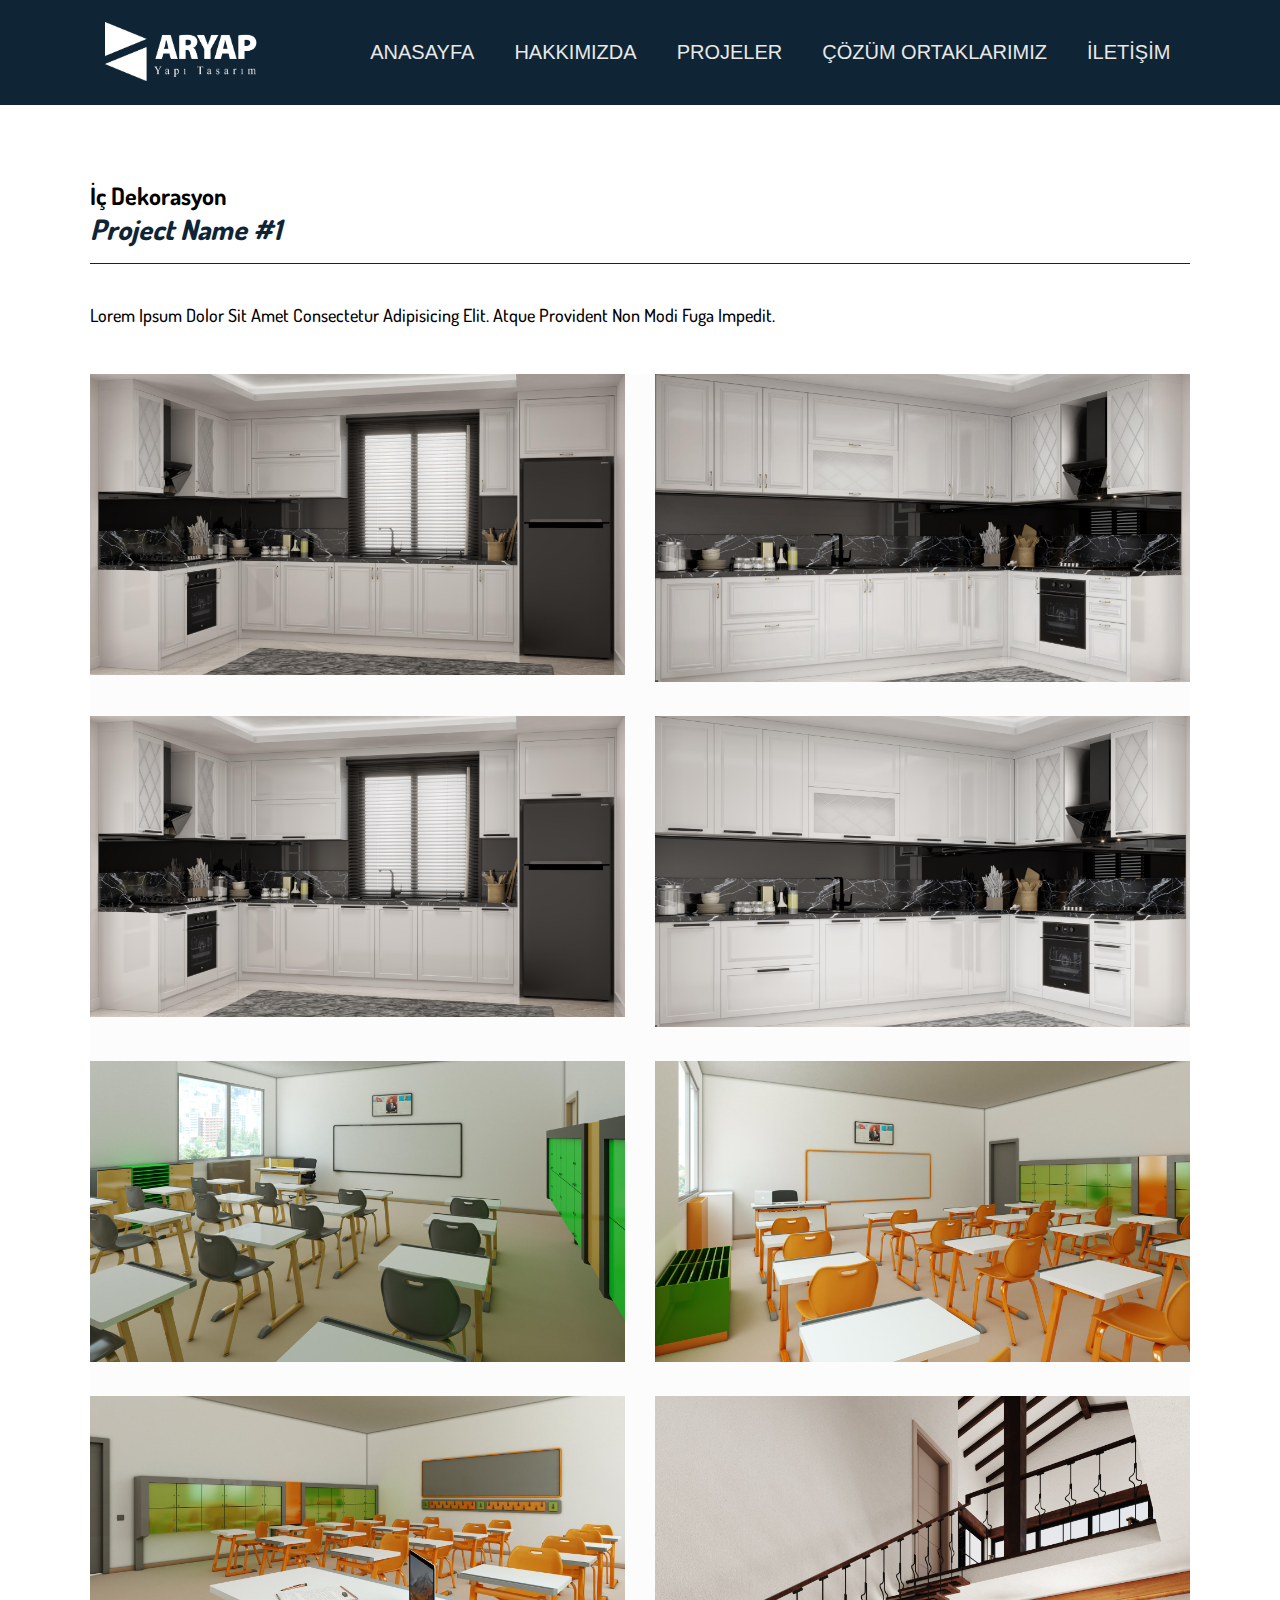
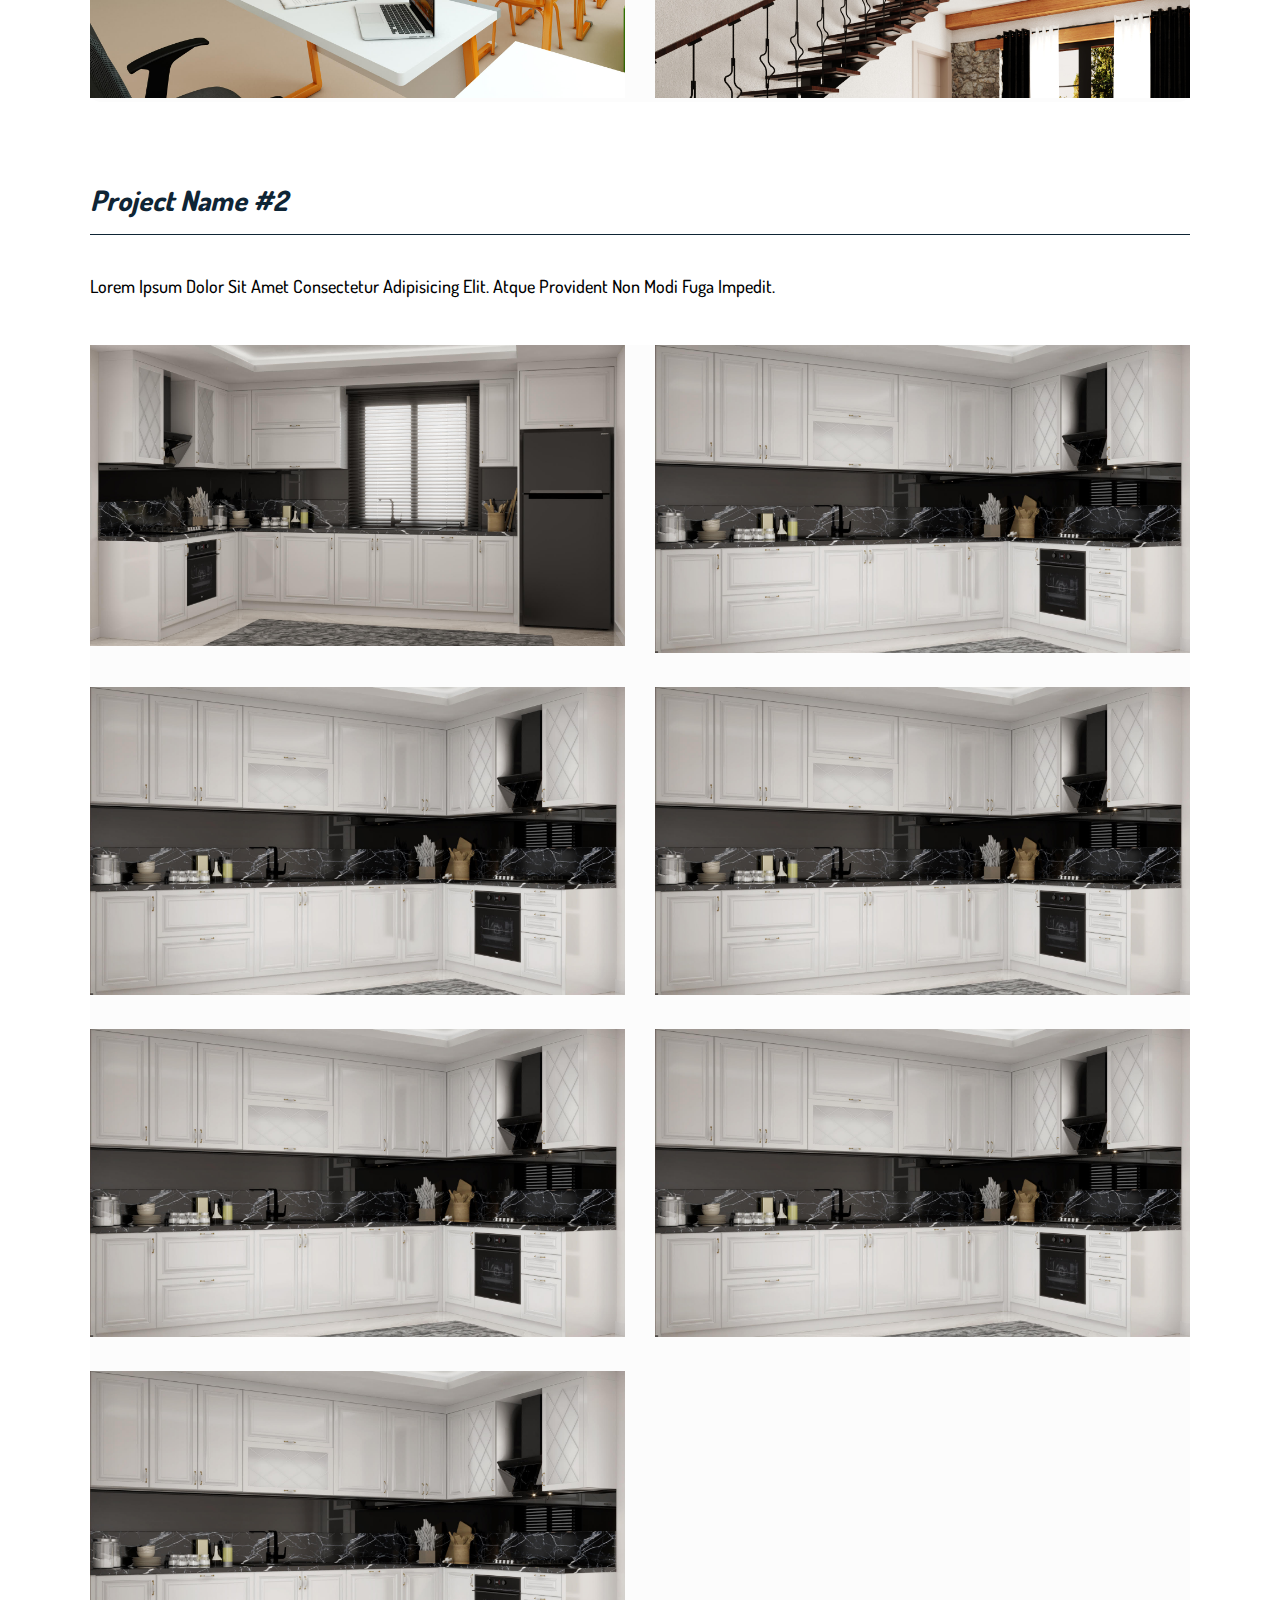
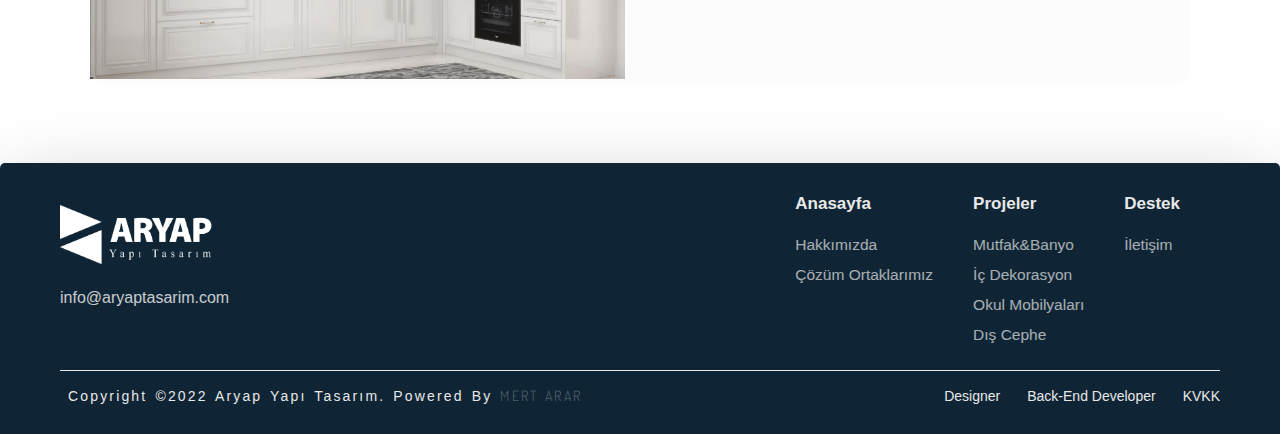
<file: gallery-interior.html>
<!DOCTYPE html>
<html lang="en">
  <head>
    <meta charset="UTF-8" />
    <meta http-equiv="X-UA-Compatible" content="IE=edge" />
    <meta name="viewport" content="width=device-width, initial-scale=1.0" />
    <title>Aryap Yapı Tasarım</title>
    <link rel="stylesheet" href="styles/gallery.css" />
    <link rel="stylesheet" href="styles/lightbox.css" />
    <link rel="stylesheet" href="styles/header.css" />
    <link rel="stylesheet" href="styles/footer.css" />
    <link
      rel="shortcut icon"
      href="images/sadeceucgen.png"
      type="image/x-icon"
    />
    <link
      href="https://fonts.googleapis.com/css2?family=Dosis:wght@200;300;400;500;600;700;800&family=Noto+Serif+Telugu:wght@100;200&family=Roboto:ital,wght@0,100;0,300;0,400;0,500;0,700;0,900;1,100;1,300;1,400;1,500;1,700;1,900&display=swap"
      rel="stylesheet"
    />
    <link
      rel="stylesheet"
      href="https://cdnjs.cloudflare.com/ajax/libs/font-awesome/6.3.0/css/all.min.css"
      integrity="sha512-SzlrxWUlpfuzQ+pcUCosxcglQRNAq/DZjVsC0lE40xsADsfeQoEypE+enwcOiGjk/bSuGGKHEyjSoQ1zVisanQ=="
      crossorigin="anonymous"
      referrerpolicy="no-referrer"
    />
  </head>
  <body>
    <!--HEADER SECTION-->

    <header>
      <a href="index.html" class="logo">
        <img src="images/aryaplogobeyaz.png" alt="logo" />
      </a>

      <input type="checkbox" id="menu-bar" />
      <label for="menu-bar">Menu</label>

      <nav class="navbar">
        <ul>
          <li><a href="index.html">ANASAYFA</a></li>
          <li><a href="aboutt.html">HAKKIMIZDA</a></li>
          <li>
            <a href="project.html">PROJELER</a>
            <ul>
              <li>
                <a href="gallery-kitchen_bathroom.html">Mutfak & Banyo</a>
              </li>
              <li><a href="gallery-interior.html">İç Dekorasyon</a></li>
              <li><a href="gallery-school.html">Okul Mobilyaları</a></li>
              <li><a href="gallery-external.html">Dış Cephe</a></li>
            </ul>
          </li>
          <li><a href="partnership.html">ÇÖZÜM ORTAKLARIMIZ</a></li>
          <li><a href="contact.html">İLETİŞİM</a></li>
        </ul>
      </nav>
    </header>

    <!--GALLERY SECTION-->

    <section class="project">
      <div class="heading">
        <h2>İç Dekorasyon</h2>
      </div>

      <h1>Project Name #1</h1>
      <p>
        Lorem ipsum dolor sit amet consectetur adipisicing elit. Atque provident
        non modi fuga impedit.
      </p>
      <div class="container">
        <div class="gallery">
          <a
            href="images/mutfak1.jpg"
            data-lightbox="models"
            data-tite="Caption1"
          >
            <img src="images/mutfak1.jpg" />
          </a>

          <a
            href="images/mutfak2.jpg"
            data-lightbox="models"
            data-tite="Caption2"
          >
            <img src="images/mutfak2.jpg" alt="photo" />
          </a>

          <a
            href="images/mutfak3.jpg"
            data-lightbox="models"
            data-tite="Caption3"
          >
            <img src="images/mutfak3.jpg" alt="photo" />
          </a>

          <a
            href="images/mutfak4.jpg"
            data-lightbox="models"
            data-tite="Caption4"
          >
            <img src="images/mutfak4.jpg" alt="photo" />
          </a>

          <a
            href="images/sınavsıra.jpg"
            data-lightbox="models"
            data-tite="Caption5"
          >
            <img src="images/sınavsıra.jpg" alt="photo" />
          </a>

          <a
            href="images/sınavsıra2.jpg"
            data-lightbox="models"
            data-tite="Caption6"
          >
            <img src="images/sınavsıra2.jpg" alt="photo" />
          </a>

          <a
            href="images/sınavsıra3.jpg"
            data-lightbox="models"
            data-tite="Caption7"
          >
            <img src="images/sınavsıra3.jpg" alt="photo" />
          </a>

          <a
            href="images/merdiven.jpg"
            data-lightbox="models"
            data-tite="Caption8"
          >
            <img src="images/merdiven.jpg" alt="photo" />
          </a>
        </div>
      </div>
    </section>

    <section class="project2">
      <h1>Project Name #2</h1>
      <p>
        Lorem ipsum dolor sit amet consectetur adipisicing elit. Atque provident
        non modi fuga impedit.
      </p>
      <div class="container">
        <div class="gallery">
          <a
            href="images/mutfak1.jpg"
            data-lightbox="models"
            data-tite="Caption1"
          >
            <img src="images/mutfak1.jpg" />
          </a>

          <a
            href="images/mutfak2.jpg"
            data-lightbox="models"
            data-tite="Caption2"
          >
            <img src="images/mutfak2.jpg" alt="photo" />
          </a>

          <a
            href="images/mutfak2.jpg"
            data-lightbox="models"
            data-tite="Caption2"
          >
            <img src="images/mutfak2.jpg" alt="photo" />
          </a>

          <a
            href="images/mutfak2.jpg"
            data-lightbox="models"
            data-tite="Caption2"
          >
            <img src="images/mutfak2.jpg" alt="photo" />
          </a>

          <a
            href="images/mutfak2.jpg"
            data-lightbox="models"
            data-tite="Caption2"
          >
            <img src="images/mutfak2.jpg" alt="photo" />
          </a>

          <a
            href="images/mutfak2.jpg"
            data-lightbox="models"
            data-tite="Caption2"
          >
            <img src="images/mutfak2.jpg" alt="photo" />
          </a>

          <a
            href="images/mutfak2.jpg"
            data-lightbox="models"
            data-tite="Caption2"
          >
            <img src="images/mutfak2.jpg" alt="photo" />
          </a>
        </div>
      </div>
    </section>
    <script src="lightbox-plus-jquery.js"></script>
    <div class="footer">
      <footer>
        <div class="footer__area">
          <div class="content__footer">
            <div class="profil">
              <div class="logo__area">
                <img src="images/aryaplogobeyaz.png" alt="logo" />
              </div>
              <div class="desc__area">
                <p>info@aryaptasarim.com</p>
              </div>
              <div class="social__media">
                <a
                  href="https://www.linkedin.com/company/aryap-yap%C4%B1-tasar%C4%B1m/?viewAsMember=true"
                  ><i class="fa-brands fa-linkedin-in"></i
                ></a>
                <a href="#"><i class="fa-brands fa-square-facebook"></i></a>
                <a href="#"><i class="fa-brands fa-instagram"></i></a>
              </div>
            </div>
            <div class="service__area">
              <ul class="service__header">
                <div class="service__name">
                  <a href="index.html">Anasayfa</a>
                </div>
                <div class="service__subname">
                  <li><a href="aboutt.html">Hakkımızda</a></li>
                  <li><a href="partnership.html">Çözüm Ortaklarımız</a></li>
                </div>
              </ul>
              <ul class="service__header">
                <div class="service__name">
                  <a href="index.html">Projeler</a>
                </div>
                <div class="service__subname">
                  <li>
                    <a href="gallery-kitchen_bathroom.html">Mutfak&Banyo</a>
                  </li>
                  <li><a href="gallery-interior.html">İç Dekorasyon</a></li>
                  <li><a href="gallery-school.html">Okul Mobilyaları</a></li>
                  <li><a href="gallery-external.html">Dış Cephe</a></li>
                </div>
              </ul>
              <ul class="service__header">
                <div class="service__name">
                  <a href="index.html">Destek</a>
                </div>
                <div class="service__subname">
                  <li><a href="contact.html">İletişim</a></li>
                </div>
              </ul>
            </div>
          </div>
          <hr />
          <div class="footer__bottom">
            <div class="copy__right">
              <p>
                copyright &copy;2022 Aryap Yapı Tasarım. powered by
                <span
                  ><a
                    href="https://www.linkedin.com/in/mert-arar-6788771bb/"
                    class="mertarar"
                    >Mert Arar</a
                  ></span
                >
              </p>
            </div>
            <div class="tou">
              <a href="https://www.linkedin.com/in/%C3%B6zge-nika-6750581ba/"
                >Designer</a
              >
              <a href="https://www.linkedin.com/in/berkayisilak/"
                >Back-end Developer</a
              >
              <a href="#">KVKK</a>
            </div>
          </div>
        </div>
      </footer>
    </div>
  </body>
</html>
</file>
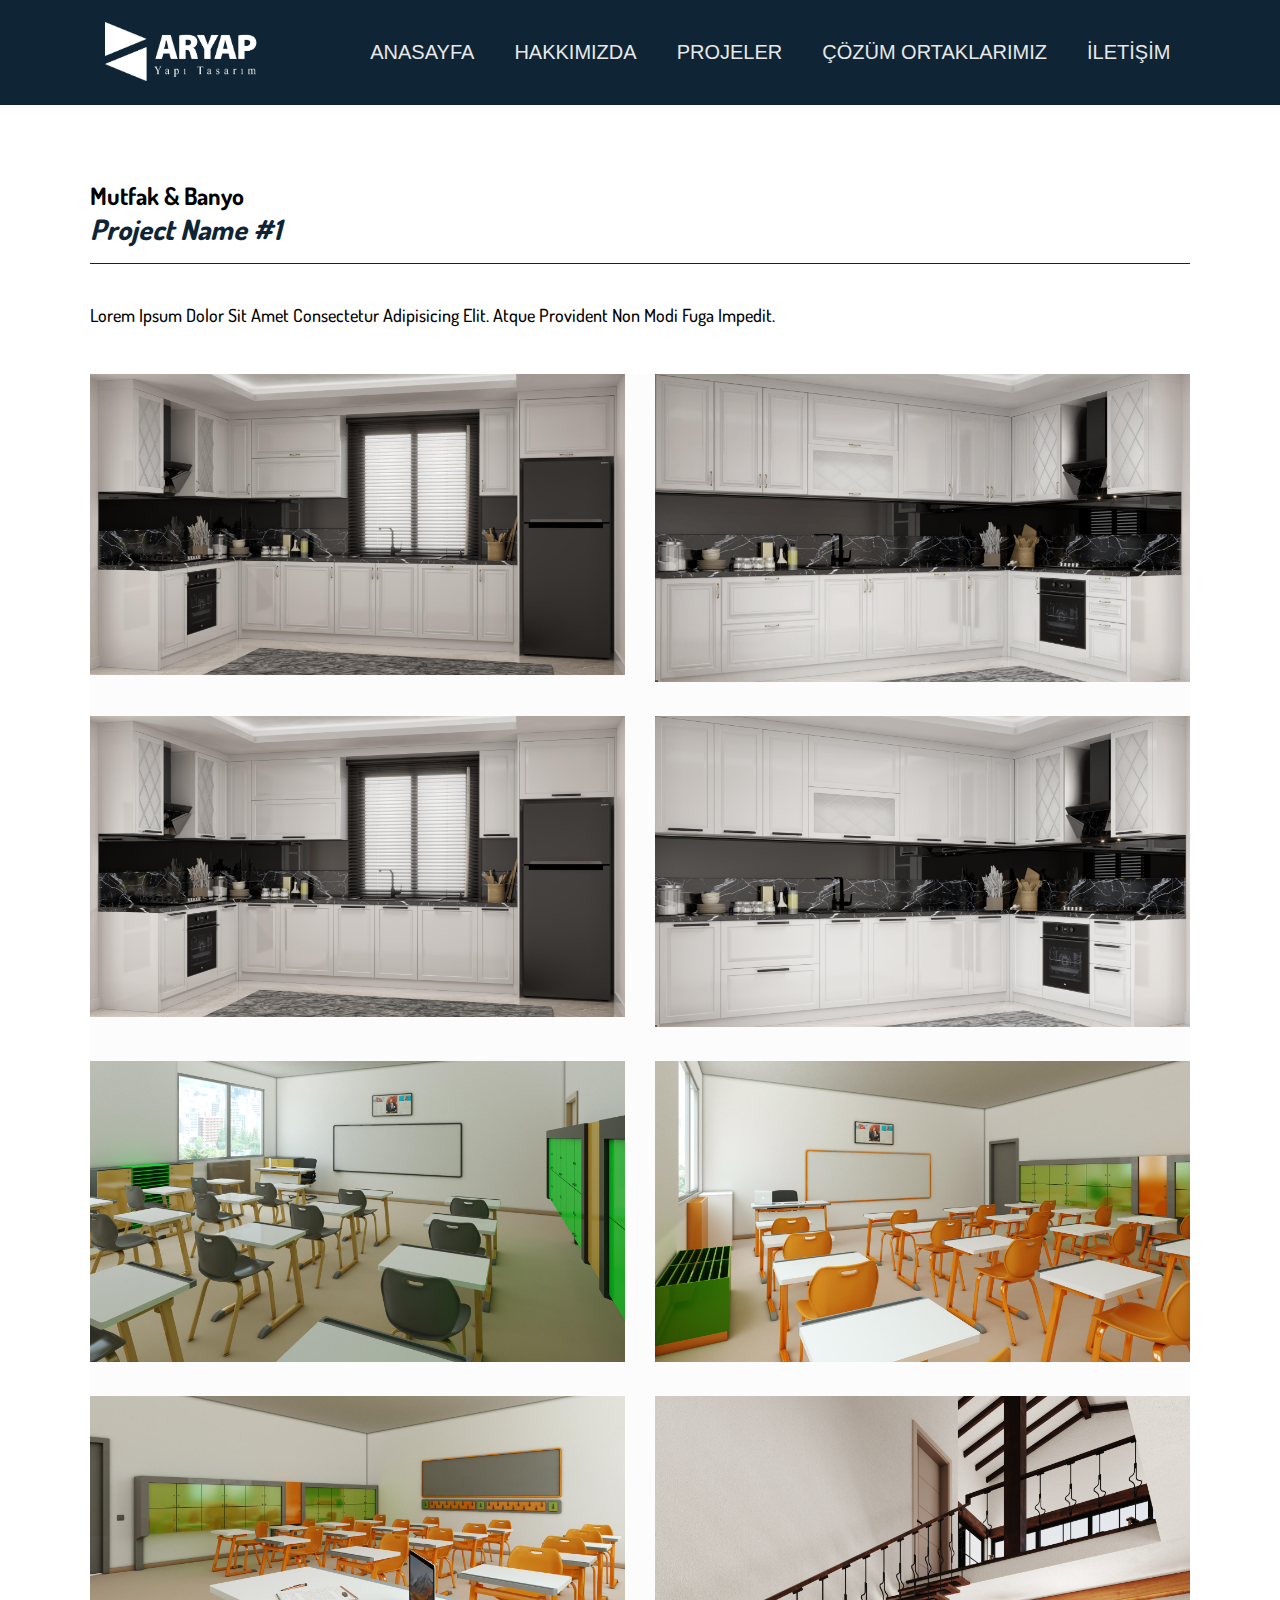
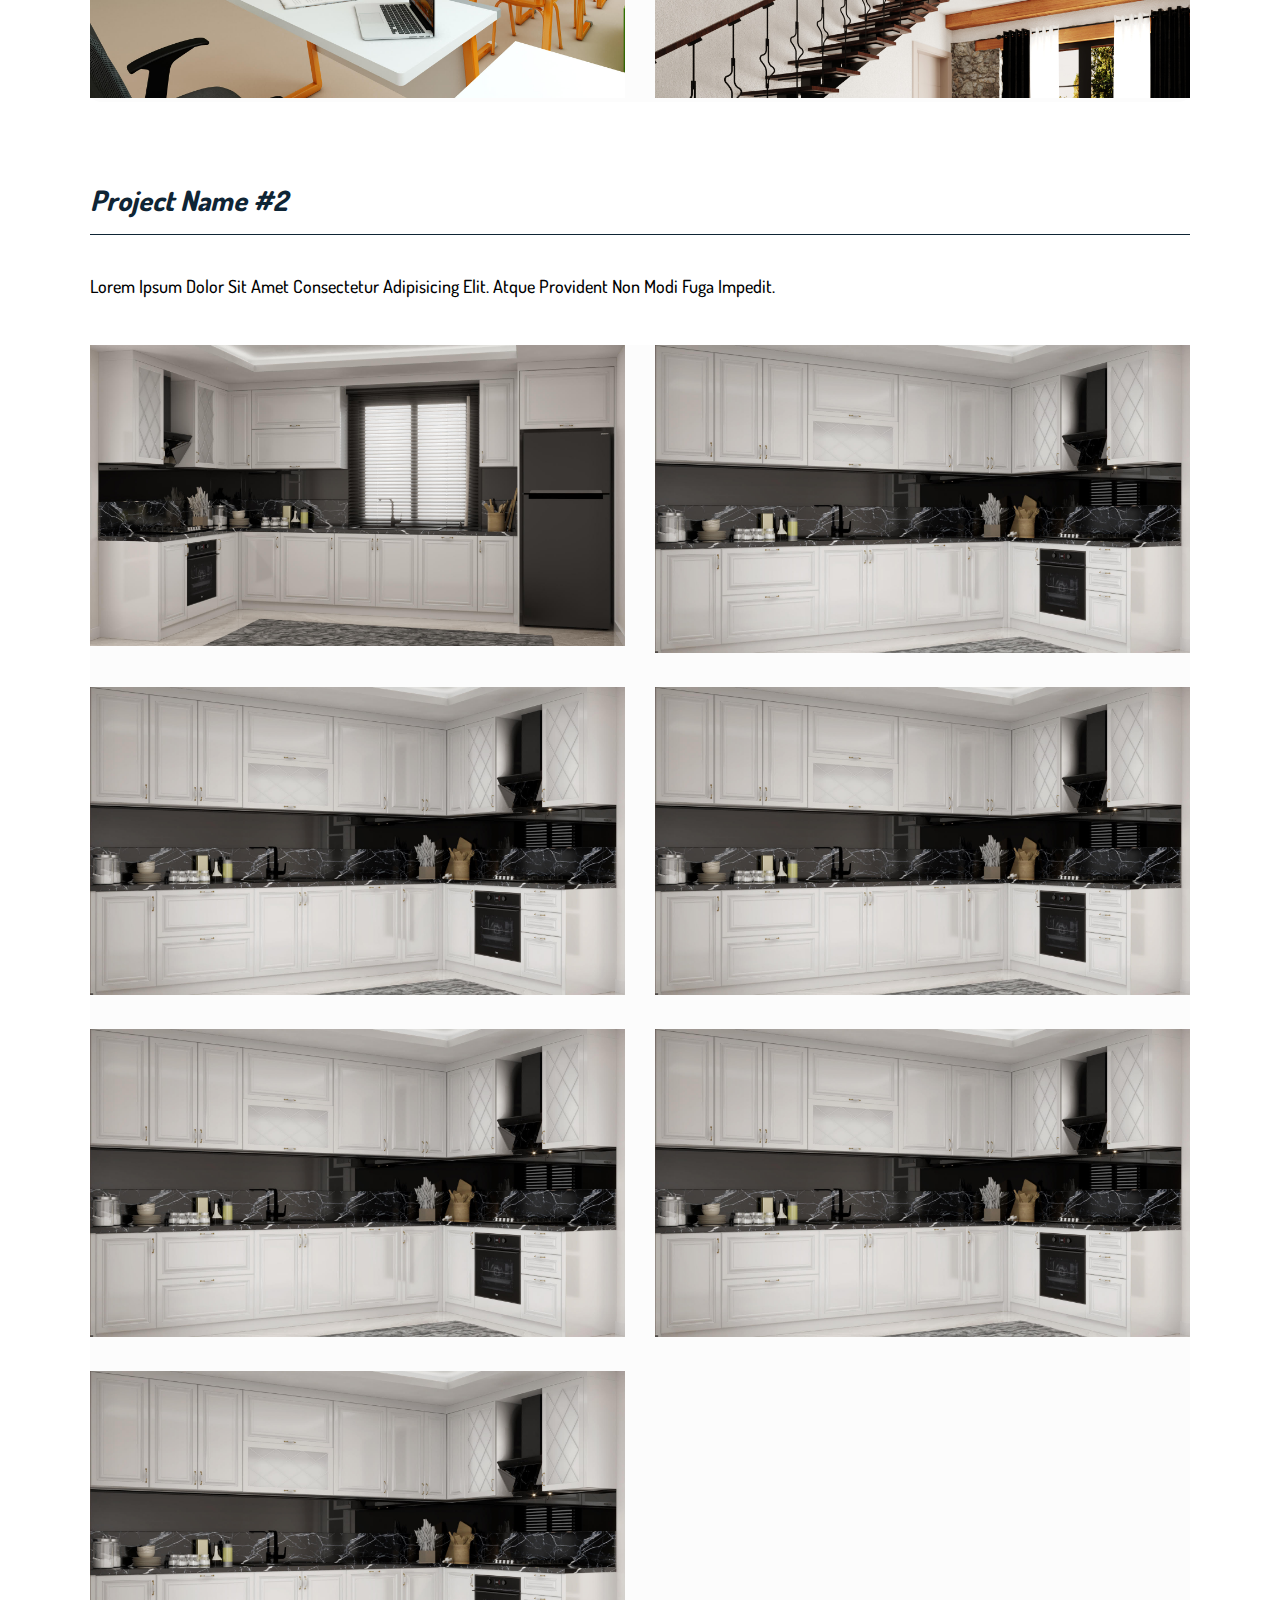
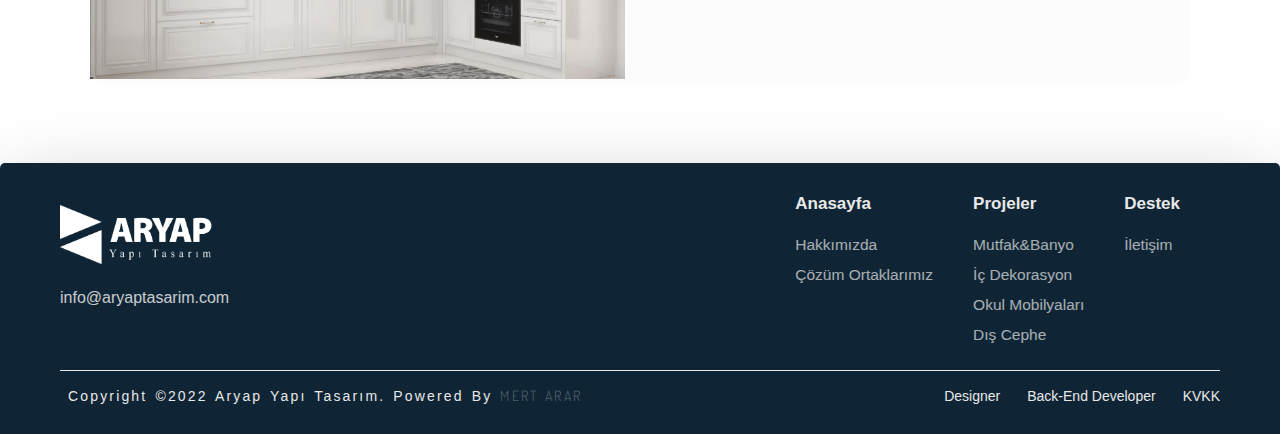
<file: gallery-kitchen_bathroom.html>
<!DOCTYPE html>
<html lang="en">
  <head>
    <meta charset="UTF-8" />
    <meta http-equiv="X-UA-Compatible" content="IE=edge" />
    <meta name="viewport" content="width=device-width, initial-scale=1.0" />
    <title>Aryap Yapı Tasarım</title>
    <link rel="stylesheet" href="styles/gallery.css" />
    <link rel="stylesheet" href="styles/lightbox.css" />
    <link rel="stylesheet" href="styles/header.css" />
    <link rel="stylesheet" href="styles/footer.css" />
    <link
      rel="shortcut icon"
      href="images/sadeceucgen.png"
      type="image/x-icon"
    />
    <link
      href="https://fonts.googleapis.com/css2?family=Dosis:wght@200;300;400;500;600;700;800&family=Noto+Serif+Telugu:wght@100;200&family=Roboto:ital,wght@0,100;0,300;0,400;0,500;0,700;0,900;1,100;1,300;1,400;1,500;1,700;1,900&display=swap"
      rel="stylesheet"
    />
    <link
      rel="stylesheet"
      href="https://cdnjs.cloudflare.com/ajax/libs/font-awesome/6.3.0/css/all.min.css"
      integrity="sha512-SzlrxWUlpfuzQ+pcUCosxcglQRNAq/DZjVsC0lE40xsADsfeQoEypE+enwcOiGjk/bSuGGKHEyjSoQ1zVisanQ=="
      crossorigin="anonymous"
      referrerpolicy="no-referrer"
    />
  </head>
  <body>
    <!--HEADER SECTION-->

    <header>
      <a href="index.html" class="logo">
        <img src="images/aryaplogobeyaz.png" alt="logo" />
      </a>

      <input type="checkbox" id="menu-bar" />
      <label for="menu-bar">Menu</label>

      <nav class="navbar">
        <ul>
          <li><a href="index.html">ANASAYFA</a></li>
          <li><a href="aboutt.html">HAKKIMIZDA</a></li>
          <li>
            <a href="project.html">PROJELER</a>
            <ul>
              <li>
                <a href="gallery-kitchen_bathroom.html">Mutfak & Banyo</a>
              </li>
              <li><a href="gallery-interior.html">İç Dekorasyon</a></li>
              <li><a href="gallery-school.html">Okul Mobilyaları</a></li>
              <li><a href="gallery-external.html">Dış Cephe</a></li>
            </ul>
          </li>
          <li><a href="partnership.html">ÇÖZÜM ORTAKLARIMIZ</a></li>
          <li><a href="contact.html">İLETİŞİM</a></li>
        </ul>
      </nav>
    </header>

    <!--GALLERY SECTION-->

    <section class="project">
      <div class="heading">
        <h2>Mutfak & Banyo</h2>
      </div>

      <h1>Project Name #1</h1>
      <p>
        Lorem ipsum dolor sit amet consectetur adipisicing elit. Atque provident
        non modi fuga impedit.
      </p>
      <div class="container">
        <div class="gallery">
          <a
            href="images/mutfak1.jpg"
            data-lightbox="models"
            data-tite="Caption1"
          >
            <img src="images/mutfak1.jpg" />
          </a>

          <a
            href="images/mutfak2.jpg"
            data-lightbox="models"
            data-tite="Caption2"
          >
            <img src="images/mutfak2.jpg" alt="photo" />
          </a>

          <a
            href="images/mutfak3.jpg"
            data-lightbox="models"
            data-tite="Caption3"
          >
            <img src="images/mutfak3.jpg" alt="photo" />
          </a>

          <a
            href="images/mutfak4.jpg"
            data-lightbox="models"
            data-tite="Caption4"
          >
            <img src="images/mutfak4.jpg" alt="photo" />
          </a>

          <a
            href="images/sınavsıra.jpg"
            data-lightbox="models"
            data-tite="Caption5"
          >
            <img src="images/sınavsıra.jpg" alt="photo" />
          </a>

          <a
            href="images/sınavsıra2.jpg"
            data-lightbox="models"
            data-tite="Caption6"
          >
            <img src="images/sınavsıra2.jpg" alt="photo" />
          </a>

          <a
            href="images/sınavsıra3.jpg"
            data-lightbox="models"
            data-tite="Caption7"
          >
            <img src="images/sınavsıra3.jpg" alt="photo" />
          </a>

          <a
            href="images/merdiven.jpg"
            data-lightbox="models"
            data-tite="Caption8"
          >
            <img src="images/merdiven.jpg" alt="photo" />
          </a>
        </div>
      </div>
    </section>

    <section class="project2">
      <h1>Project Name #2</h1>
      <p>
        Lorem ipsum dolor sit amet consectetur adipisicing elit. Atque provident
        non modi fuga impedit.
      </p>
      <div class="container">
        <div class="gallery">
          <a
            href="images/mutfak1.jpg"
            data-lightbox="models"
            data-tite="Caption1"
          >
            <img src="images/mutfak1.jpg" />
          </a>

          <a
            href="images/mutfak2.jpg"
            data-lightbox="models"
            data-tite="Caption2"
          >
            <img src="images/mutfak2.jpg" alt="photo" />
          </a>

          <a
            href="images/mutfak2.jpg"
            data-lightbox="models"
            data-tite="Caption2"
          >
            <img src="images/mutfak2.jpg" alt="photo" />
          </a>

          <a
            href="images/mutfak2.jpg"
            data-lightbox="models"
            data-tite="Caption2"
          >
            <img src="images/mutfak2.jpg" alt="photo" />
          </a>

          <a
            href="images/mutfak2.jpg"
            data-lightbox="models"
            data-tite="Caption2"
          >
            <img src="images/mutfak2.jpg" alt="photo" />
          </a>

          <a
            href="images/mutfak2.jpg"
            data-lightbox="models"
            data-tite="Caption2"
          >
            <img src="images/mutfak2.jpg" alt="photo" />
          </a>

          <a
            href="images/mutfak2.jpg"
            data-lightbox="models"
            data-tite="Caption2"
          >
            <img src="images/mutfak2.jpg" alt="photo" />
          </a>
        </div>
      </div>
    </section>
    <script src="lightbox-plus-jquery.js"></script>
    <div class="footer">
      <footer>
        <div class="footer__area">
          <div class="content__footer">
            <div class="profil">
              <div class="logo__area">
                <img src="images/aryaplogobeyaz.png" alt="logo" />
              </div>
              <div class="desc__area">
                <p>info@aryaptasarim.com</p>
              </div>
              <div class="social__media">
                <a
                  href="https://www.linkedin.com/company/aryap-yap%C4%B1-tasar%C4%B1m/?viewAsMember=true"
                  ><i class="fa-brands fa-linkedin-in"></i
                ></a>
                <a href="#"><i class="fa-brands fa-square-facebook"></i></a>
                <a href="#"><i class="fa-brands fa-instagram"></i></a>
              </div>
            </div>
            <div class="service__area">
              <ul class="service__header">
                <div class="service__name">
                  <a href="index.html">Anasayfa</a>
                </div>
                <div class="service__subname">
                  <li><a href="aboutt.html">Hakkımızda</a></li>
                  <li><a href="partnership.html">Çözüm Ortaklarımız</a></li>
                </div>
              </ul>
              <ul class="service__header">
                <div class="service__name">
                  <a href="index.html">Projeler</a>
                </div>
                <div class="service__subname">
                  <li>
                    <a href="gallery-kitchen_bathroom.html">Mutfak&Banyo</a>
                  </li>
                  <li><a href="gallery-interior.html">İç Dekorasyon</a></li>
                  <li><a href="gallery-school.html">Okul Mobilyaları</a></li>
                  <li><a href="gallery-external.html">Dış Cephe</a></li>
                </div>
              </ul>
              <ul class="service__header">
                <div class="service__name">
                  <a href="index.html">Destek</a>
                </div>
                <div class="service__subname">
                  <li><a href="contact.html">İletişim</a></li>
                </div>
              </ul>
            </div>
          </div>
          <hr />
          <div class="footer__bottom">
            <div class="copy__right">
              <p>
                copyright &copy;2022 Aryap Yapı Tasarım. powered by
                <span
                  ><a
                    href="https://www.linkedin.com/in/mert-arar-6788771bb/"
                    class="mertarar"
                    >Mert Arar</a
                  ></span
                >
              </p>
            </div>
            <div class="tou">
              <a href="https://www.linkedin.com/in/%C3%B6zge-nika-6750581ba/"
                >Designer</a
              >
              <a href="https://www.linkedin.com/in/berkayisilak/"
                >Back-end Developer</a
              >
              <a href="#">KVKK</a>
            </div>
          </div>
        </div>
      </footer>
    </div>
  </body>
</html>
</file>
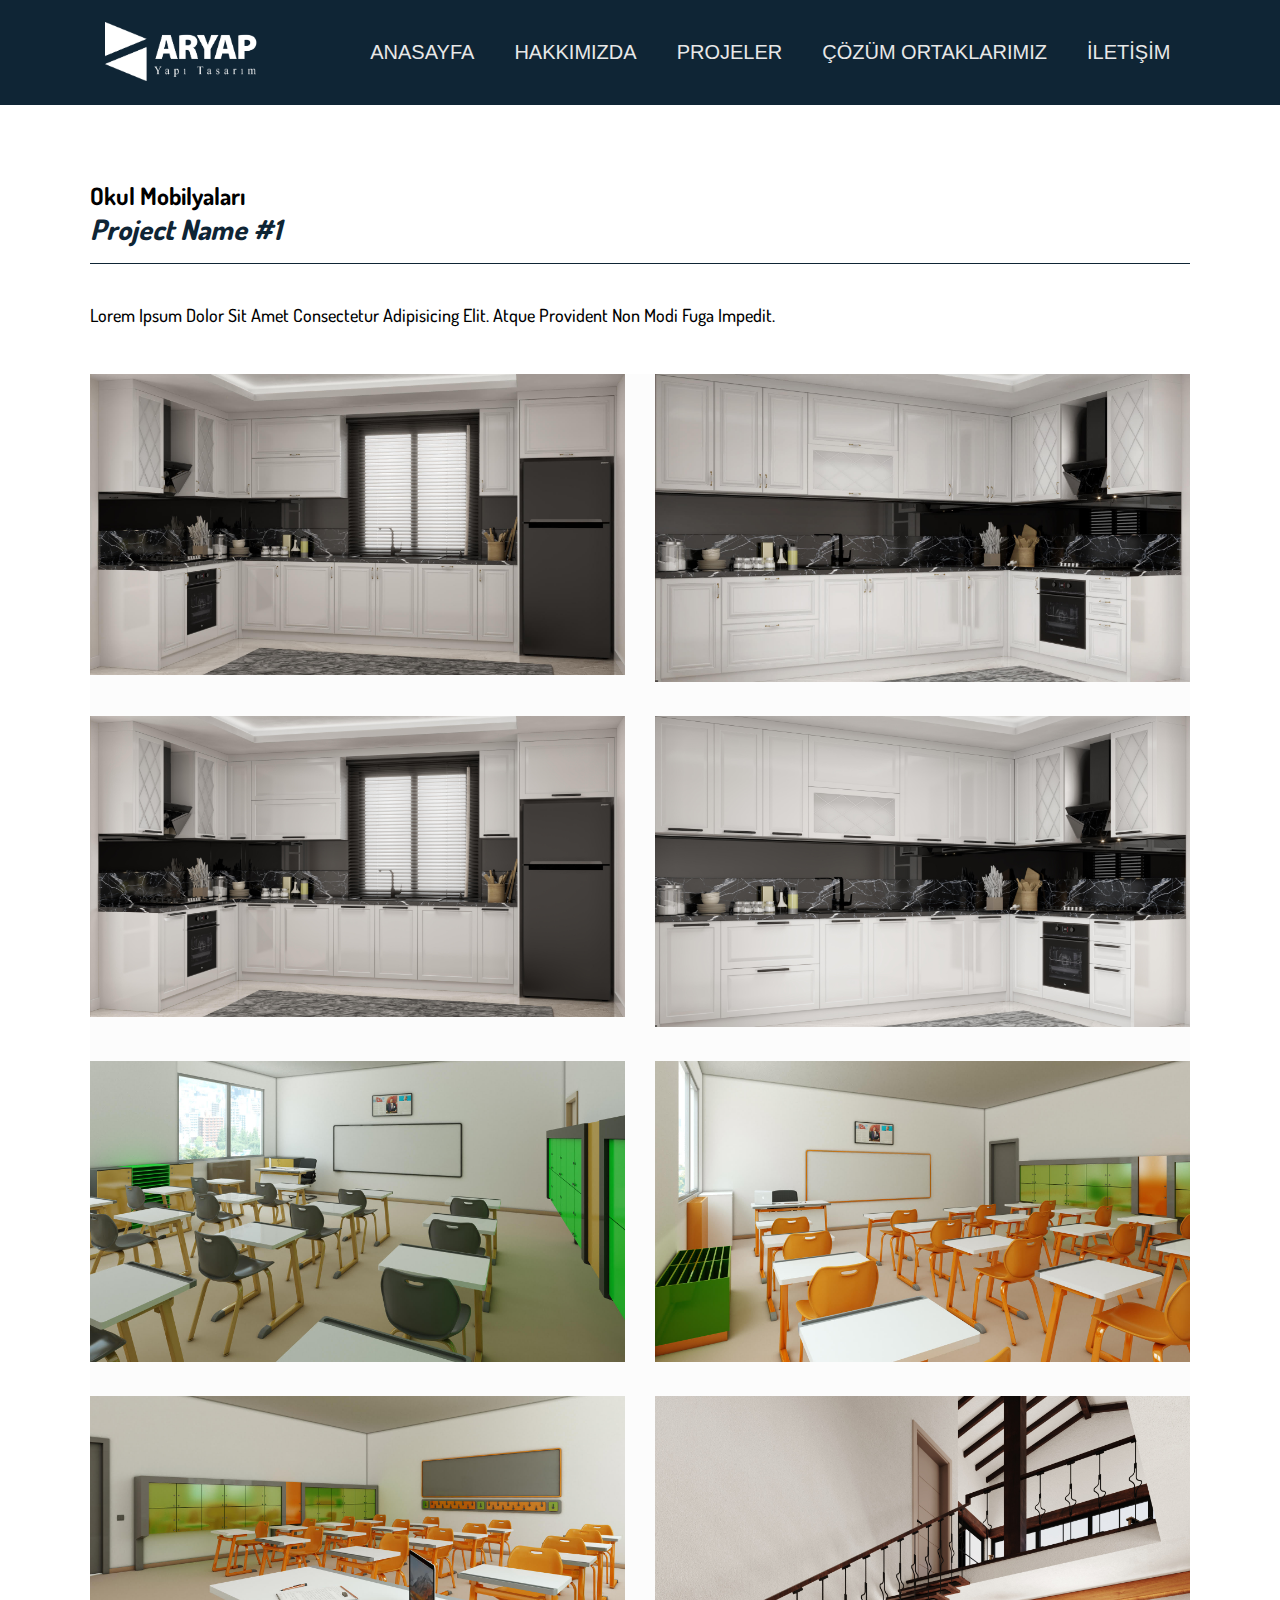
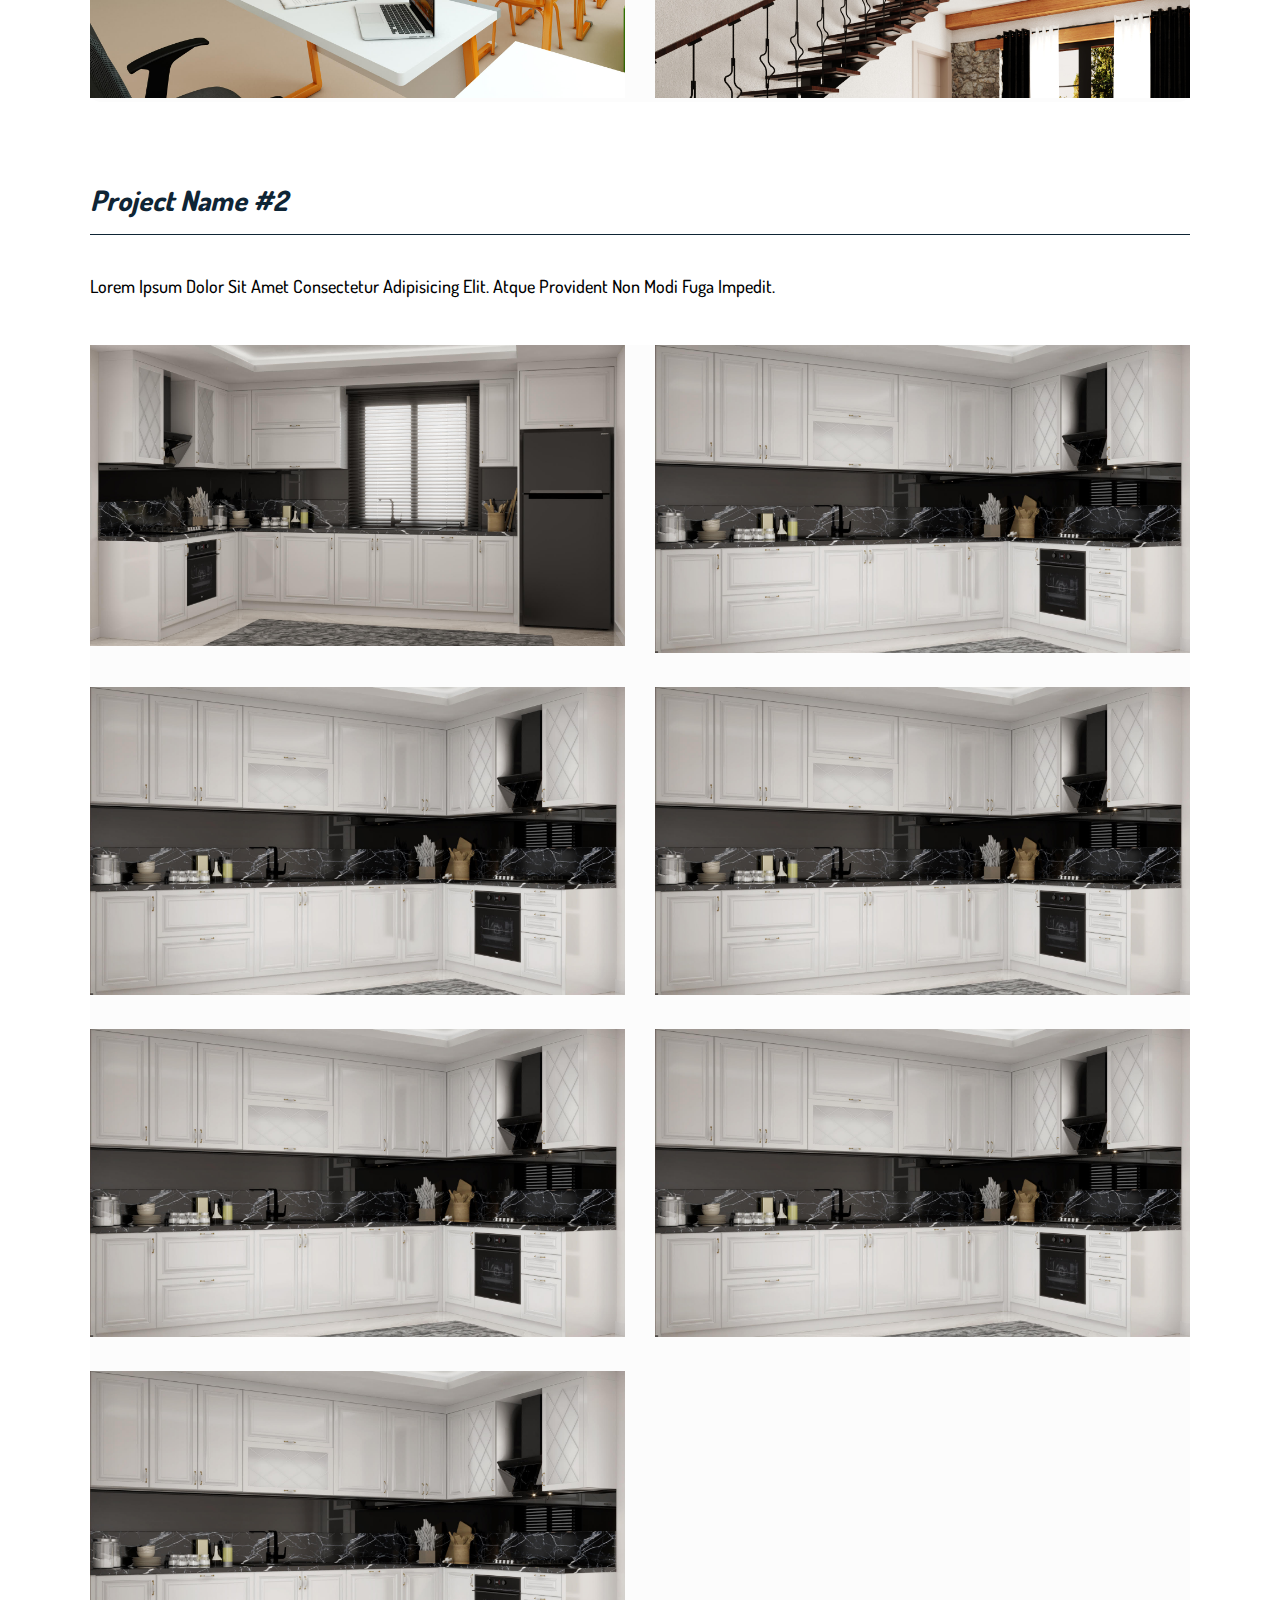
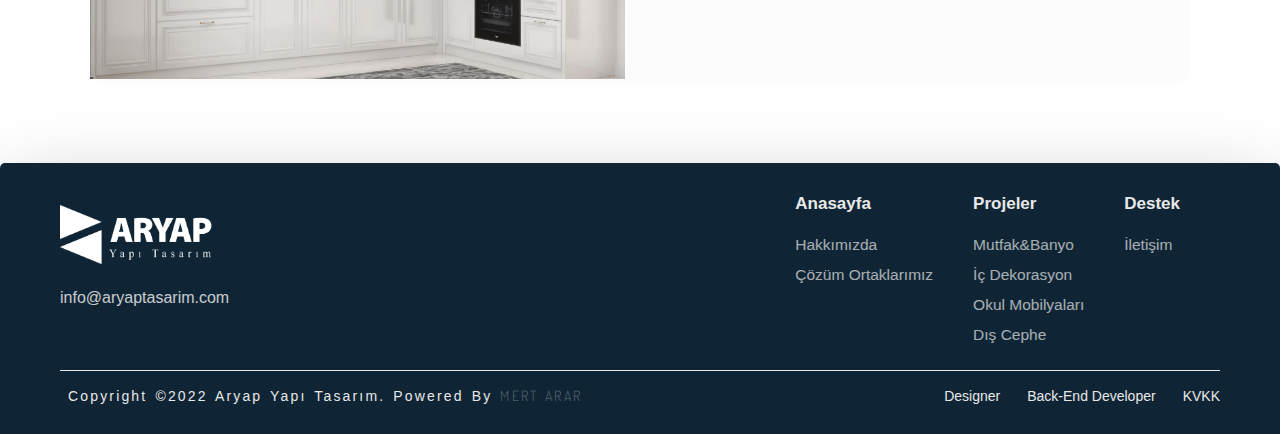
<file: gallery-school.html>
<!DOCTYPE html>
<html lang="en">
  <head>
    <meta charset="UTF-8" />
    <meta http-equiv="X-UA-Compatible" content="IE=edge" />
    <meta name="viewport" content="width=device-width, initial-scale=1.0" />
    <title>Aryap Yapı Tasarım</title>
    <link rel="stylesheet" href="styles/gallery.css" />
    <link rel="stylesheet" href="styles/lightbox.css" />
    <link rel="stylesheet" href="styles/header.css" />
    <link rel="stylesheet" href="styles/footer.css" />
    <link
      rel="shortcut icon"
      href="images/sadeceucgen.png"
      type="image/x-icon"
    />
    <link
      href="https://fonts.googleapis.com/css2?family=Dosis:wght@200;300;400;500;600;700;800&family=Noto+Serif+Telugu:wght@100;200&family=Roboto:ital,wght@0,100;0,300;0,400;0,500;0,700;0,900;1,100;1,300;1,400;1,500;1,700;1,900&display=swap"
      rel="stylesheet"
    />
    <link
      rel="stylesheet"
      href="https://cdnjs.cloudflare.com/ajax/libs/font-awesome/6.3.0/css/all.min.css"
      integrity="sha512-SzlrxWUlpfuzQ+pcUCosxcglQRNAq/DZjVsC0lE40xsADsfeQoEypE+enwcOiGjk/bSuGGKHEyjSoQ1zVisanQ=="
      crossorigin="anonymous"
      referrerpolicy="no-referrer"
    />
  </head>
  <body>
    <!--HEADER SECTION-->

    <header>
      <a href="index.html" class="logo">
        <img src="images/aryaplogobeyaz.png" alt="logo" />
      </a>

      <input type="checkbox" id="menu-bar" />
      <label for="menu-bar">Menu</label>

      <nav class="navbar">
        <ul>
          <li><a href="index.html">ANASAYFA</a></li>
          <li><a href="aboutt.html">HAKKIMIZDA</a></li>
          <li>
            <a href="project.html">PROJELER</a>
            <ul>
              <li>
                <a href="gallery-kitchen_bathroom.html">Mutfak & Banyo</a>
              </li>
              <li><a href="gallery-interior.html">İç Dekorasyon</a></li>
              <li><a href="gallery-school.html">Okul Mobilyaları</a></li>
              <li><a href="gallery-external.html">Dış Cephe</a></li>
            </ul>
          </li>
          <li><a href="partnership.html">ÇÖZÜM ORTAKLARIMIZ</a></li>
          <li><a href="contact.html">İLETİŞİM</a></li>
        </ul>
      </nav>
    </header>

    <!--GALLERY SECTION-->

    <section class="project">
      <div class="heading">
        <h2>Okul Mobilyaları</h2>
      </div>

      <h1>Project Name #1</h1>
      <p>
        Lorem ipsum dolor sit amet consectetur adipisicing elit. Atque provident
        non modi fuga impedit.
      </p>
      <div class="container">
        <div class="gallery">
          <a
            href="images/mutfak1.jpg"
            data-lightbox="models"
            data-tite="Caption1"
          >
            <img src="images/mutfak1.jpg" />
          </a>

          <a
            href="images/mutfak2.jpg"
            data-lightbox="models"
            data-tite="Caption2"
          >
            <img src="images/mutfak2.jpg" alt="photo" />
          </a>

          <a
            href="images/mutfak3.jpg"
            data-lightbox="models"
            data-tite="Caption3"
          >
            <img src="images/mutfak3.jpg" alt="photo" />
          </a>

          <a
            href="images/mutfak4.jpg"
            data-lightbox="models"
            data-tite="Caption4"
          >
            <img src="images/mutfak4.jpg" alt="photo" />
          </a>

          <a
            href="images/sınavsıra.jpg"
            data-lightbox="models"
            data-tite="Caption5"
          >
            <img src="images/sınavsıra.jpg" alt="photo" />
          </a>

          <a
            href="images/sınavsıra2.jpg"
            data-lightbox="models"
            data-tite="Caption6"
          >
            <img src="images/sınavsıra2.jpg" alt="photo" />
          </a>

          <a
            href="images/sınavsıra3.jpg"
            data-lightbox="models"
            data-tite="Caption7"
          >
            <img src="images/sınavsıra3.jpg" alt="photo" />
          </a>

          <a
            href="images/merdiven.jpg"
            data-lightbox="models"
            data-tite="Caption8"
          >
            <img src="images/merdiven.jpg" alt="photo" />
          </a>
        </div>
      </div>
    </section>

    <section class="project2">
      <h1>Project Name #2</h1>
      <p>
        Lorem ipsum dolor sit amet consectetur adipisicing elit. Atque provident
        non modi fuga impedit.
      </p>
      <div class="container">
        <div class="gallery">
          <a
            href="images/mutfak1.jpg"
            data-lightbox="models"
            data-tite="Caption1"
          >
            <img src="images/mutfak1.jpg" />
          </a>

          <a
            href="images/mutfak2.jpg"
            data-lightbox="models"
            data-tite="Caption2"
          >
            <img src="images/mutfak2.jpg" alt="photo" />
          </a>

          <a
            href="images/mutfak2.jpg"
            data-lightbox="models"
            data-tite="Caption2"
          >
            <img src="images/mutfak2.jpg" alt="photo" />
          </a>

          <a
            href="images/mutfak2.jpg"
            data-lightbox="models"
            data-tite="Caption2"
          >
            <img src="images/mutfak2.jpg" alt="photo" />
          </a>

          <a
            href="images/mutfak2.jpg"
            data-lightbox="models"
            data-tite="Caption2"
          >
            <img src="images/mutfak2.jpg" alt="photo" />
          </a>

          <a
            href="images/mutfak2.jpg"
            data-lightbox="models"
            data-tite="Caption2"
          >
            <img src="images/mutfak2.jpg" alt="photo" />
          </a>

          <a
            href="images/mutfak2.jpg"
            data-lightbox="models"
            data-tite="Caption2"
          >
            <img src="images/mutfak2.jpg" alt="photo" />
          </a>
        </div>
      </div>
    </section>
    <script src="lightbox-plus-jquery.js"></script>
    <div class="footer">
      <footer>
        <div class="footer__area">
          <div class="content__footer">
            <div class="profil">
              <div class="logo__area">
                <img src="images/aryaplogobeyaz.png" alt="logo" />
              </div>
              <div class="desc__area">
                <p>info@aryaptasarim.com</p>
              </div>
              <div class="social__media">
                <a
                  href="https://www.linkedin.com/company/aryap-yap%C4%B1-tasar%C4%B1m/?viewAsMember=true"
                  ><i class="fa-brands fa-linkedin-in"></i
                ></a>
                <a href="#"><i class="fa-brands fa-square-facebook"></i></a>
                <a href="#"><i class="fa-brands fa-instagram"></i></a>
              </div>
            </div>
            <div class="service__area">
              <ul class="service__header">
                <div class="service__name">
                  <a href="index.html">Anasayfa</a>
                </div>
                <div class="service__subname">
                  <li><a href="aboutt.html">Hakkımızda</a></li>
                  <li><a href="partnership.html">Çözüm Ortaklarımız</a></li>
                </div>
              </ul>
              <ul class="service__header">
                <div class="service__name">
                  <a href="index.html">Projeler</a>
                </div>
                <div class="service__subname">
                  <li>
                    <a href="gallery-kitchen_bathroom.html">Mutfak&Banyo</a>
                  </li>
                  <li><a href="gallery-interior.html">İç Dekorasyon</a></li>
                  <li><a href="gallery-school.html">Okul Mobilyaları</a></li>
                  <li><a href="gallery-external.html">Dış Cephe</a></li>
                </div>
              </ul>
              <ul class="service__header">
                <div class="service__name">
                  <a href="index.html">Destek</a>
                </div>
                <div class="service__subname">
                  <li><a href="contact.html">İletişim</a></li>
                </div>
              </ul>
            </div>
          </div>
          <hr />
          <div class="footer__bottom">
            <div class="copy__right">
              <p>
                copyright &copy;2022 Aryap Yapı Tasarım. powered by
                <span
                  ><a
                    href="https://www.linkedin.com/in/mert-arar-6788771bb/"
                    class="mertarar"
                    >Mert Arar</a
                  ></span
                >
              </p>
            </div>
            <div class="tou">
              <a href="https://www.linkedin.com/in/%C3%B6zge-nika-6750581ba/"
                >Designer</a
              >
              <a href="https://www.linkedin.com/in/berkayisilak/"
                >Back-end Developer</a
              >
              <a href="#">KVKK</a>
            </div>
          </div>
        </div>
      </footer>
    </div>
  </body>
</html>
</file>
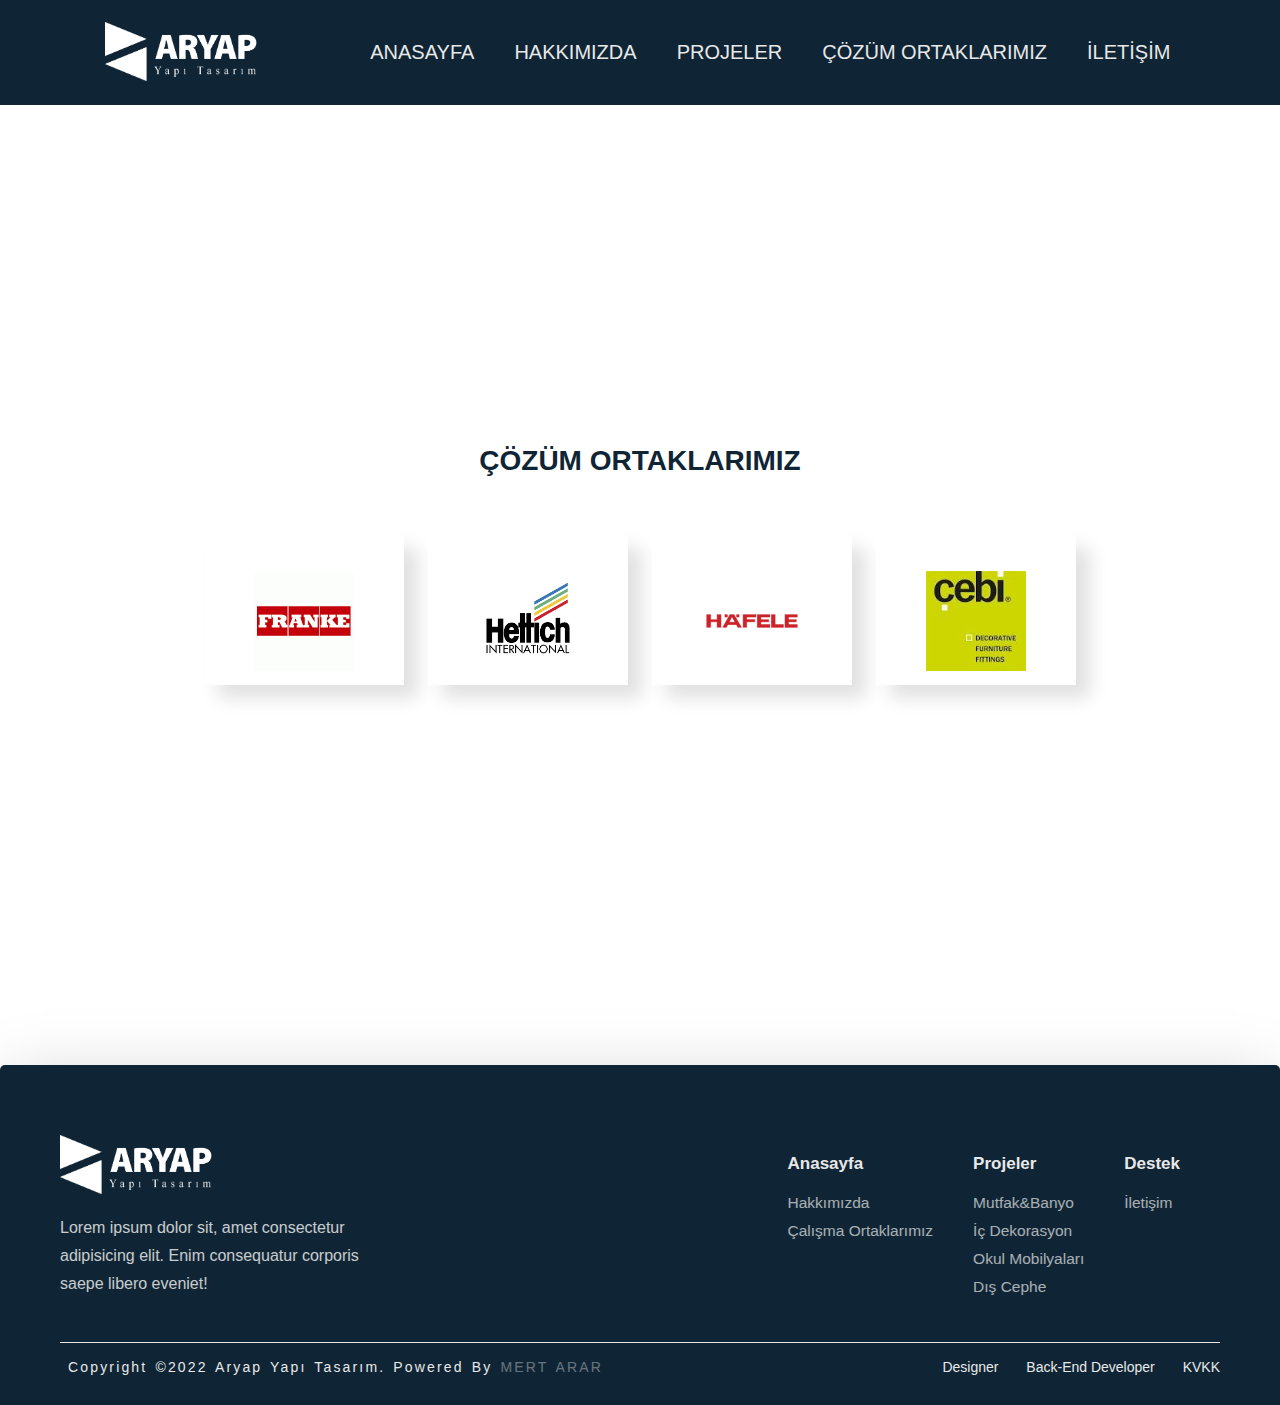
<file: partnership.html>
<!DOCTYPE html>
<html lang="en">
  <head>
    <meta charset="UTF-8" />
    <meta http-equiv="X-UA-Compatible" content="IE=edge" />
    <meta name="viewport" content="width=device-width, initial-scale=1.0" />
    <title>Aryap Yapı Tasarım</title>
    <link rel="stylesheet" href="styles/partner.css" />
    <link rel="stylesheet" href="styles/header.css" />
    <link rel="stylesheet" href="styles/footer.css" />
    <link rel="stylesheet" href="styles/style.css" />
  </head>
  <body>
    <!--Header Section-->
    <header>
      <a href="index.html" class="logo">
        <img src="images/aryaplogobeyaz.png" alt="logo" />
      </a>

      <input type="checkbox" id="menu-bar" />
      <label for="menu-bar">Menu</label>

      <nav class="navbar">
        <ul>
          <li><a href="index.html">ANASAYFA</a></li>
          <li><a href="aboutt.html">HAKKIMIZDA</a></li>
          <li>
            <a href="project.html">PROJELER</a>
            <ul>
              <li>
                <a href="gallery-kitchen_bathroom.html">Mutfak & Banyo</a>
              </li>
              <li><a href="gallery-interior.html">İç Dekorasyon</a></li>
              <li><a href="gallery-school.html">Okul Mobilyaları</a></li>
              <li><a href="gallery-external.html">Dış Cephe</a></li>
            </ul>
          </li>
          <li><a href="partnership.html">ÇÖZÜM ORTAKLARIMIZ</a></li>
          <li><a href="contact.html">İLETİŞİM</a></li>
        </ul>
      </nav>
    </header>

    <!--Partner Section-->
    <section id="partnerid">
      <div class="partner">
        <div class="our-clients">
          <h3>ÇÖZÜM ORTAKLARIMIZ</h3>
          <div class="container-partner">
            <div class="box">
              <a href="https://www.franke.com/tr/tr/home.html"
                ><img src="images/franke.jpg"
              /></a>
            </div>
            <div class="box">
              <a href="https://web.hettich.com/tr-tr/ana-sayfa"
                ><img src="images/hettichlogo.png"
              /></a>
            </div>
            <div class="box">
              <a href="https://www.hafele.com.tr/tr/"
                ><img src="images/hafele-logo-png-transparent.png"
              /></a>
            </div>
            <div class="box">
              <a href="https://www.cebidesign.com/tr/mobilya-aksesuarlari"
                ><img src="images/cebilogo.jpg"
              /></a>
            </div>
          </div>
        </div>
      </div>
    </section>

    <!--Footer Section-->

    <div class="footer">
      <footer>
        <div class="footer__area">
          <div class="content__footer">
            <div class="profil">
              <div class="logo__area">
                <img src="images/aryaplogobeyaz.png" alt="logo" />
              </div>
              <div class="desc__area">
                <p>
                  Lorem ipsum dolor sit, amet consectetur adipisicing elit. Enim
                  consequatur corporis saepe libero eveniet!
                </p>
              </div>
              <div class="social__media">
                <a href="#"><i class="bx bxl-linkedin-square"></i></a>
                <a href="#"><i class="bx bxl-facebook-square"></i></a>
                <a href="#"><i class="bx bxl-instagram-alt"></i></a>
              </div>
            </div>
            <div class="service__area">
              <ul class="service__header">
                <div class="service__name">
                  <a href="index.html">Anasayfa</a>
                </div>
                <div class="service__subname">
                  <li><a href="aboutt.html">Hakkımızda</a></li>
                  <li><a href="partnership.html">Çalışma Ortaklarımız</a></li>
                </div>
              </ul>
              <ul class="service__header">
                <div class="service__name">
                  <a href="index.html">Projeler</a>
                </div>
                <div class="service__subname">
                  <li>
                    <a href="gallery-kitchen_bathroom.html">Mutfak&Banyo</a>
                  </li>
                  <li><a href="gallery-interior.html">İç Dekorasyon</a></li>
                  <li><a href="gallery-school.html">Okul Mobilyaları</a></li>
                  <li><a href="gallery-external.html">Dış Cephe</a></li>
                </div>
              </ul>
              <ul class="service__header">
                <div class="service__name">
                  <a href="index.html">Destek</a>
                </div>
                <div class="service__subname">
                  <li><a href="contact.html">İletişim</a></li>
                </div>
              </ul>
            </div>
          </div>
          <hr />
          <div class="footer__bottom">
            <div class="copy__right">
              <p>
                copyright &copy;2022 Aryap Yapı Tasarım. powered by
                <span
                  ><a
                    href="https://www.linkedin.com/in/mert-arar-6788771bb/"
                    class="mertarar"
                    >Mert Arar</a
                  ></span
                >
              </p>
            </div>
            <div class="tou">
              <a href="https://www.linkedin.com/in/%C3%B6zge-nika-6750581ba/"
                >Designer</a
              >
              <a href="https://www.linkedin.com/in/berkayisilak/"
                >Back-end Developer</a
              >
              <a href="#">KVKK</a>
            </div>
          </div>
        </div>
      </footer>
    </div>
  </body>
</html>
</file>
<file: styles/style.css>
:root {
  --main-color: #e8e8e8;
  --corparate-color: #0f2535;
  --border-color: #707070;
  --footer-color: #061016;
}

* {
  margin: 0;
  padding: 0;
  box-sizing: border-box;
  outline: none;
  border: none;
  text-decoration: none;
  transition: 0.2s ease;
}

html {
  overflow-x: hidden;
  scroll-padding-top: 9rem;
  scroll-behavior: smooth;
  height: 100%;
}

body {
  background-color: #ffffff;
}

section {
  padding: 0;
  margin: 0;
  display: grid;
}

.hidden {
  opacity: 0;
  transition: all 1s;
  filter: blur(5px);
  transform: translateX(-100%);
}

.show {
  opacity: 1;
  filter: blur(0);
  transform: translateX(0);
}

@media (preferes-reduced-motion) {
  .hidden {
    transition: none;
  }
}

/* HOME STARTING*/
#slider {
  overflow: hidden;
  margin-top: -100px;
}
#slider figure {
  position: relative;
  width: 500%;
  margin: 0;
  left: 0;
  animation: 32s slider infinite;
}

#slider figure img {
  width: 20%;
  float: left;
}

@keyframes slider {
  0% {
    left: 0;
  }
  20% {
    left: 0;
  }
  25% {
    left: -100%;
  }
  45% {
    left: -100%;
  }
  50% {
    left: -200%;
  }
  70% {
    left: -200%;
  }
  75% {
    left: -300%;
  }
  95% {
    left: -300%;
  }
  100% {
    left: -400%;
  }
}
/* HOME ENDING*/

/* ABOUT STARTING */

/* ABOUT ENDING */

/* REFERENCE STARTING */

/* REFERENCE ENDING */

/* CONTACT STARTING */

.contact-title {
  margin: 50px;
}

.contact-title h3 {
  width: 100%;
  text-align: center;
  margin: 0 auto;
  color: #0f2535;
  font-family: "Segoe UI", Tahoma, Geneva, Verdana, sans-serif;
  font-size: 28px;
  font-weight: 600;
  background-color: #ffffff;
}

.contact-content {
  background-color: #e8e8e8;
}

.contact-in {
  width: 80%;
  height: auto;
  margin: auto;
  display: flex;
  flex-wrap: wrap;
  padding: 10px;
  border-radius: 5px;
  background: #ffffff;
  box-shadow: 0px 0px 10px 0px #666;
  background-color: #e8e8e8;
}

.contact-map {
  width: 100%;
  height: auto;
  flex: 50%;
}

.contact-map iframe {
  width: 100%;
  height: 100%;
}

.contact-form {
  width: 100%;
  height: auto;
  flex: 50%;
  padding: 30px;
  text-align: center;
}

.contact-form h1 {
  margin-bottom: 10px;
  font-family: "Segoe UI", Tahoma, Geneva, Verdana, sans-serif;
  color: #0f2535;
  font-weight: 450;
}

.contact-form-txt {
  width: 100%;
  height: 40px;
  color: #000;
  border: 1px solid #bcbcbc;
  border-radius: 5px;
  outline: none;
  margin-bottom: 20px;
  padding: 15px;
}

.contact-form-txt::placeholder {
  color: #aaa;
}

.contact-form-textarea {
  width: 100%;
  height: 130px;
  color: #000;
  border: 1px solid #bcbcbc;
  border-radius: 5px;
  outline: none;
  margin-bottom: 20px;
  padding: 15px;
}

.contact-form-textarea::placeholder {
  color: #aaa;
  font-family: "Segoe UI", Tahoma, Geneva, Verdana, sans-serif;
}

.contact-form-btn {
  width: 100%;
  border: none;
  outline: none;
  border-radius: 50px;
  background: #0f2535;
  color: #ffffff;
  text-transform: uppercase;
  padding: 10px 0;
  cursor: pointer;
  font-size: 14px;
}

/* CONTACT ENDING */

/* PARTNER STARTING */
.partner {
  justify-content: center;
  align-items: center;
  flex-direction: column;
  margin-bottom: 180px;
  margin-top: 150px;
}

.partner .our-clients h3 {
  width: 100%;
  text-align: center;
  margin: 0 auto;
  color: #0f2535;
  font-family: "Dosis", sans-serif;
  font-size: 28px;
  font-weight: 600;
  background-color: #ffffff;
  margin-bottom: 3rem;
}

.our-clients {
  width: 100%;
  height: auto;
  text-align: center;
  display: grid;
  align-items: center;
}

.our-clients .container-partner {
  padding: 0;
  margin: 0;
}

.our-clients .container-partner .box {
  list-style: none;
  display: inline-block;
  justify-content: center;
  align-items: center;
  width: 200px;
  height: 150px;
  margin: 10px;
  cursor: pointer;
  box-shadow: 14px 13px 17px rgb(0 0 0 / 12%);
  transition: 1s;
}

.partner .our-clients .container-partner .box img {
  width: 100px;
  height: 100px;
  margin-top: 20px;
}
.our-clients .container .box img:nth-child(1) {
  transform: translateY(0);
  transition: 0.5s;
}
.our-clients .container .box img:nth-child(2) {
  transform: translateY(0);
  transition: 0.5s;
}

.partner .box:hover {
  transform: scale(1.2);
}
/* PARTNER ENDING */

/* FOOTER STARTING */

footer {
  margin-top: px;
  background-color: #0f2535;
  height: auto;
  width: 100vw;
  font-family: "Segoe UI", Tahoma, Geneva, Verdana, sans-serif;
  font-weight: 400;
  padding-top: 40px;
  color: #ffffff;
}

.footer-content {
  display: flex;
  align-items: center;
  justify-content: center;
  flex-direction: column;
  text-align: center;
}

.footer-content h3 {
  font-size: 1.8rem;
  font-weight: 400;
  text-transform: capitalize;
  line-height: 3rem;
}

.footer-content p {
  max-width: 500px;
  margin: 10px auto;
  line-height: 28px;
  font-size: 16px;
  font-family: Noto Serif Telugu;
}

.socials {
  list-style: none;
  display: flex;
  align-items: center;
  justify-content: center;
  margin: 1rem 0 3rem 0;
}

.socials li {
  margin: 0 10px;
}

.socials a {
  text-decoration: none;
  color: #e8e8e8;
}

.socials a {
  font-size: 1.1rem;
  transition: color 0.4s ease;
}

.socials a:hover i {
  color: #707070;
}

.footer-bottom {
  background-color: #061016;
  width: 100vw;
  padding: 20px 0;
  text-align: center;
}

.footer-bottom p {
  font-size: 14px;
  word-spacing: 2px;
  text-transform: capitalize;
}

.footer-bottom .mertarar {
  text-transform: uppercase;
  opacity: 0.4;
  font-weight: 200;
  color: #e8e8e8;
}

/* FOOTER ENDING */

/* media queries  */
@media (max-width: 991px) {
  html {
    font-size: 55%;
  }

  .header {
    padding: 1.5rem 2rem;
  }

  section {
    padding: 2rem;
  }
}

@media (max-width: 768px) {
  #menu-btn {
    display: inline-block;
  }

  .header .navbar {
    position: absolute;
    top: 100%;
    right: -100%;
    background: #fff;
    width: 30rem;
    height: calc(100vh - 9.5rem);
  }

  .header .navbar.active {
    right: 0;
  }

  .header .navbar a {
    color: var(--black);
    display: block;
    margin: 1.5rem;
    padding: 0.5rem;
    font-size: 2rem;
  }

  .header .search-form {
    width: 90%;
    right: 2rem;
  }

  .home {
    background-position: left;
    justify-content: center;
    text-align: center;
  }

  .home .content h3 {
    font-size: 4.5rem;
  }

  .home .content p {
    font-size: 1.5rem;
  }
}

@media (max-width: 450px) {
  html {
    font-size: 50%;
  }
}

@media (max-width: 991px) {
  header {
    padding: 20px;
  }

  header label {
    display: initial;
  }

  header .navbar {
    position: absolute;
    top: 100%;
    left: 0;
    right: 0;
    background: var(--corparate-color);
    border-top: 1px solid rgba(0, 0, 0, 0.1);
    display: none;
  }

  header .navbar ul li {
    width: 100%;
  }

  header .navbar ul li ul {
    position: relative;
    width: 100%;
  }

  header .navbar ul li ul li {
    background: var(--footer-color);
  }

  header .navbar ul li ul li ul {
    width: 100%;
    left: 0;
  }
  #menu-bar:checked ~ .navbar {
    display: initial;
  }
}
</file>
<file: styles/main-reference.css>
:root {
  --main-color: #e8e8e8;
  --corparate-color: #0f2535;
  --border-color: #707070;
  --footer-color: #061016;
  --back-color: #24292d;
  --gold-color: #c6911f;
}

* {
  margin: 0;
  padding: 0;
  box-sizing: border-box;
  border: none;
  outline: none;
  text-decoration: none;
  transition: 0.2s linear;
  font-size: 62.5%;
}

*::selection {
  background: var(--corparate-color);
  color: #fff;
}

html {
  font-size: 62.5%;
  overflow-x: hidden;
}

.nav-toggle {
  transform: translateX(-30rem);
}

.btnref {
  background: #fcfafa;
  padding: 20px 32px;
  font-size: 16px;
  font-weight: bold;
  color: #111111;
  border: none;
  outline: none;
}

.btnref:hover {
  background-color: var(--corparate-color);
  color: white;
  transition: 0.3s;
  cursor: pointer;
  border-radius: 0.2rem;
}

.gallery .heading {
  margin-top: 1rem;
  justify-content: center;
  align-items: center;
  text-align: center;
  font-size: 28px;
  font-weight: 600;
  font-family: "Dosis", sans-serif;
  color: #0f2535;
  padding: 0 2rem;
  padding: 2rem 0;
}

.gallery .title a:hover {
  color: #c6911f;
}

.gallery .title {
  justify-content: center;
  align-items: center;
  text-align: center;
  color: var(--corparate-color);
}

.gallery .title a {
  color: var(--corparate-color);
  font-size: 16px;
  font-weight: 600;
}

.gallery title a:hover {
  color: var(--gold-color);
}

.gallery {
  background: #fff;
}

.gallery .box-container {
  padding: 2rem 0;
}

.gallery .box-container .box {
  width: 75%;
  margin: 2rem auto;
  border-radius: 0.5rem;
  box-shadow: 0 0.1rem 0.1rem rgba(0, 0, 0, 0.1);
  display: flex;
  align-items: center;
  overflow: hidden;
  background: #fcfafa;
}

.gallery .box-container .box .image {
  height: 50rem;
  width: 70%;
}

.gallery .box-container .box .image img {
  height: 100%;
  width: 100%;
  object-fit: cover;
}

.gallery .box-container .box .content {
  height: 100%;
  width: 50%;
  padding: 2rem;
  align-items: center;
  justify-content: space-between;
  text-align: center;
}

.gallery .box-container .box:nth-child(even) {
  flex-flow: row-reverse;
  text-align: center;
}

.gallery .box-container .box:nth-child(even) .content {
  text-align: center;
}

.gallery .box-container .box .content h3 {
  color: var(--corparate-color);
  font-size: 3rem;
  align-items: center;
  justify-content: center;
  text-align: center;
  margin-bottom: 2rem;
  font-weight: 600;
  font-family: "Dosis", sans-serif;
}

.gallery .box-container .box .content p {
  color: var(--corparate-color);
  font-size: 1.5rem;
  padding: 1rem 0;
  font-weight: 600;
  margin-bottom: 5rem;
  font-family: "Dosis", sans-serif;
}

/* media queries  */

@media (max-width: 500px) {
  html {
    font-size: 50%;
  }

  .home .content {
    width: 100%;
  }

  .contact form {
    width: 90%;
  }

  .contact form .inputBox input {
    width: 100%;
  }
}

@media (max-width: 768px) {
  html {
    font-size: 55%;
  }

  .about .row {
    flex-flow: column;
    width: 90%;
  }

  .about .row .image img {
    width: 90vw;
  }

  .gallery .box-container .box {
    flex-flow: column;
    width: 90%;
  }

  .gallery .box-container .box:nth-child(even) {
    flex-flow: column;
    text-align: center;
  }

  .gallery .box-container .box .image {
    width: 100%;
  }

  .gallery .box-container .box .content {
    width: 100%;
  }

  .gallery .box-container .box:nth-child(even) .content {
    text-align: center;
  }

  .newsletter .box form {
    width: 100%;
  }
}
</file>
<file: styles/header.css>
:root {
  --main-color: #e8e8e8;
  --corparate-color: #0f2535;
  --border-color: #707070;
  --footer-color: #061016;
}

* {
  margin: 0;
  padding: 0;
  text-transform: capitalize;
  text-decoration: none;
}

body {
  min-height: 100vh;
  background-size: cover;
  background-position: center;
}

header {
  position: sticky;
  top: 0;
  left: 0;
  right: 0;
  background: var(--corparate-color);
  padding: 20px 7%;
  display: flex;
  align-items: center;
  justify-content: space-between;
  z-index: 1000;
}

.logo img {
  height: 59px;
  width: 155px;
  margin-left: 15px;
  margin-top: 1.5px;
}

header .navbar ul {
  list-style: none;
}

header .navbar ul li {
  position: relative;
  float: left;
}

header .navbar ul li a {
  font-size: 20px;
  padding: 20px;
  color: var(--main-color);
  display: block;
  font-family: "Segoe UI", Tahoma, Geneva, Verdana, sans-serif;
}

header .navbar ul li a:hover {
  color: #e8e8e8c0;
  font-family: "Segoe UI", Tahoma, Geneva, Verdana, sans-serif;
}

header .navbar ul li ul {
  position: absolute;
  left: 0;
  width: 200px;
  background: var(--footer-color);
  display: none;
}

header .navbar ul li ul li {
  width: 100%;
  border-top: 1px solid rgba(0, 0, 0, 0.1);
}

header .navbar ul li ul li ul {
  left: 200px;
  top: 0;
}

header .navbar ul li:focus-within > ul,
header .navbar ul li:hover > ul {
  display: initial;
}

#menu-bar {
  display: none;
}

header label {
  font-size: 20px;
  color: #e8e8e8;
  cursor: pointer;
  display: none;
}

@media (max-width: 991px) {
  header {
    padding: 20px;
  }

  header label {
    display: initial;
  }

  header .navbar {
    position: absolute;
    top: 100%;
    left: 0;
    right: 0;
    background: var(--corparate-color);
    border-top: 1px solid rgba(0, 0, 0, 0.1);
    display: none;
  }

  header .navbar ul li {
    width: 100%;
  }

  header .navbar ul li ul {
    position: relative;
    width: 100%;
  }

  header .navbar ul li ul li {
    background: var(--footer-color);
  }

  header .navbar ul li ul li ul {
    width: 100%;
    left: 0;
  }
  #menu-bar:checked ~ .navbar {
    display: initial;
  }
}
</file>
<file: styles/footer.css>
:root {
  --main-color: #e8e8e8;
  --corparate-color: #0f2535;
  --border-color: #707070;
  --back-color: #24292d;
  --gold-color: #c6911f;
  --footer-color: #061016;
}

* {
  margin: 0;
  padding: 0;
  box-sizing: border-box;
  outline: none;
  border: none;
  text-decoration: none;
  transition: 0.2s ease;
}

body {
  background-color: #fff;
}

li {
  list-style: none;
}

a {
  text-decoration: none;
}

section {
  width: 100%;
}

footer {
  width: 100%;
  bottom: 0;
  left: 0;
  background-color: var(--corparate-color);
  box-shadow: 0 16px 70px -8px rgba(0, 0, 0, 0.25);
  border-radius: 5px 5px 0 0;
  transition: background 0.3 linear;
}

.footer__area {
  max-width: 1240px;
  padding: 30px 40px;
  margin: auto;
}

.content__footer {
  display: flex;
  justify-content: space-between;
  align-items: center;
  margin-bottom: 1rem;
}

.profil .logo__area {
  display: flex;
  align-items: center;
  margin-bottom: 1rem;
}

.profil .logo__area img {
  height: 59px;
  width: 155px;
}

.desc__area {
  max-width: 320px;
  margin-top: 1.25rem;
  text-transform: none;
}

.desc__area p {
  color: #e8e8e8;
  font-weight: 400;
  line-height: 28px;
  font-size: 16px;
  opacity: 0.85;
  font-family: "Segoe UI", Tahoma, Geneva, Verdana, sans-serif;
  text-transform: none;
}

.social__media a {
  color: #fff;
  margin-right: 22px;
  font-size: 24px;
  font-family: "Segoe UI", Tahoma, Geneva, Verdana, sans-serif;
  margin-top: 5rem;
}

.social__media a:hover {
  color: #e8e8e8cc;
  font-family: "Segoe UI", Tahoma, Geneva, Verdana, sans-serif;
}

.service__area {
  display: flex;
}

.service__header {
  margin-right: 40px;
}

.service__name {
  margin-bottom: 1.2rem;
}

.service__header .service__subname li a {
  color: var(--main-color);
  opacity: 0.7;
  font-family: "Segoe UI", Tahoma, Geneva, Verdana, sans-serif;
}

.service__name a {
  color: var(--main-color);
  font-size: 17px;
  font-family: "Segoe UI", Tahoma, Geneva, Verdana, sans-serif;
}

.service__name a {
  color: var(--main-color);
  font-weight: 600;
  margin-bottom: 1.5rem;
  font-family: "Segoe UI", Tahoma, Geneva, Verdana, sans-serif;
}
.service__header li a {
  color: var(--main-color);
  padding-bottom: 1px;
  font-weight: 400;
  font-size: 15.5px;
  font-family: "Segoe UI", Tahoma, Geneva, Verdana, sans-serif;
}
.service__header li a:hover {
  color: #e8e8e8cc;
  font-family: "Segoe UI", Tahoma, Geneva, Verdana, sans-serif;
}

.service__header li {
  margin-bottom: 10px;
}

hr {
  height: 1px;
  border: none;
  background: #e8e8e8;
  margin-bottom: 1rem;
}

.footer__bottom {
  display: flex;
  justify-content: space-between;
  align-items: center;
  font-size: 14px;
}

.footer__bottom p {
  font-size: 14px;
  word-spacing: 2px;
  text-transform: capitalize;
  font-family: "Segoe UI", Tahoma, Geneva, Verdana, sans-serif;
}

.footer__bottom .mertarar {
  text-transform: uppercase;
  opacity: 0.4;
  font-weight: 200;
  color: #e8e8e8;
  font-size: 14px;
}

.footer__bottom span a:hover {
  opacity: 0.9;
}

.copy__right {
  color: var(--main-color);
  display: flex;
  align-items: center;
}

.copy__right {
  margin-left: 8px;
  font-weight: 400;
  letter-spacing: 0.135rem;
}

.tou a {
  color: var(--main-color);
  margin-left: 1.5rem;
  font-size: 14px;
  font-family: "Segoe UI", Tahoma, Geneva, Verdana, sans-serif;
}

.tou a:hover {
  color: #e8e8e8cc;
  font-family: "Segoe UI", Tahoma, Geneva, Verdana, sans-serif;
}

/* MEDIA Quaries */

@media screen and (max-width: 768px) {
  .content__footer {
    flex-wrap: wrap;
    justify-content: left;
  }
  .service__area {
    flex-wrap: wrap;
    justify-content: left;
  }
  .service__header {
    margin-left: 0;
    margin-right: 40px;
  }
  .social__media {
    margin-bottom: 1rem;
  }
  .footer__bottom {
    flex-wrap: wrap;
    justify-content: center;
  }
}

@media screen and (max-width: 510px) {
  .service__header {
    margin-bottom: 8px;
  }

  .copy__right {
    margin-bottom: 8px;
  }
}
</file>
<file: styles/about.css>
:root {
  --main-color: #e8e8e8;
  --corparate-color: #0f2535;
  --border-color: #707070;
  --back-color: #24292d;
  --gold-color: #c6911f;
  --footer-color: #061016;
}

* {
  padding: 0;
  margin: 0;
  box-sizing: border-box;
  font-family: "Dosis", sans-serif;
}

.about {
  height: 100vh;
  width: 100%;
  background: #fff;
  display: flex;
  justify-content: center;
  align-items: center;
  margin-bottom: 140px;
  margin-top: 140px;
}

.about .main img {
  width: 580px;
  max-width: 100%;
  height: auto;
  padding: 0 10px;
}

.all-text {
  width: 800px;
  max-width: 100%;
  padding: 0 10px;
}

.main {
  width: 1290px;
  min-width: 95%;
  margin: 0 auto;
  display: flex;
  flex-wrap: wrap;
  align-items: center;
  justify-content: space-around;
}

.all-text h4 {
  font-family: "Roboto", sans-serif;
  font-size: 18px;
  color: #777777;
  letter-spacing: 1px;
  font-weight: 400;
  margin-bottom: 10px;
}

.all-text h1 {
  font-size: 65px;
  color: #111111;
  font-weight: 700;
  margin-bottom: 20px;
}

.all-text p {
  font-family: "Roboto", sans-serif;
  font-size: 16px;
  color: #777777;
  line-height: 30px;
  margin-bottom: 35px;
}

.btn button {
  background: #fff;
  padding: 20px 32px;
  font-size: 16px;
  font-weight: bold;
  color: #111111;
  border: none;
  outline: none;
}

.btn button:hover {
  background-color: var(--corparate-color);
  color: white;
  transition: 0.3s;
  cursor: pointer;
}

.btn .btn {
  background-color: #111111;
  color: #fff;
}

@media screen and(max-width: 1250px) {
  .about {
    width: 100%;
    height: auto;
    padding: 60px 0;
  }
  .all-text {
    text-align: center;
    margin-top: 40px;
  }
}

@media screen and(max-width: 650px) {
  .about .main img {
    margin-bottom: 35px;
  }
  .all-text h1 {
    font-size: 45px;
    margin-bottom: 20px;
  }
}
</file>
<file: styles/aboutt.css>
:root {
  --main-color: #e8e8e8;
  --corparate-color: #0f2535;
  --border-color: #707070;
  --back-color: #24292d;
  --gold-color: #c6911f;
  --footer-color: #061016;
}

* {
  margin: 0;
  padding: 0;
  box-sizing: border-box;
  font-family: "Dosis", sans-serif;
}

.about-us {
  width: 100%;
  background: linear-gradient(#eef3f5, #e7ecf1);
  display: grid;
  grid-template-columns: repeat(2, 1fr);
  gap: 4rem;
  padding: 4% 10%;
}

.main-img img {
  max-width: 100%;
  width: 560px;
  height: auto;
}

.text {
  padding: 6% 0;
}

.text h4 {
  color: var(--corparate-color);
  font-size: 16px;
  font-weight: 600;
  text-transform: uppercase;
  margin-bottom: 10px;
}

.text h1 {
  color: var(--footer-color);
  font-size: 36px;
  font-weight: 700;
  line-height: 46px;
}

.divider {
  width: 30%;
  border: none;
  height: 2px;
  background-color: var(--gold-color);
  margin-bottom: 50px;
}

.text p {
  max-width: 600px;
  color: var(--corparate-color);
  font-size: 18px;
  font-weight: 500;
  line-height: 1.7;
  margin-bottom: 60px;
  text-transform: none;
}

.last-text {
  display: flex;
}

.text1 {
  margin-right: 60px;
}

.last-text h3 {
  color: #c6911f;
  font-size: 60px;
  font-weight: 700;
}

.last-text h5 {
  color: #c6911f;
  font-size: 18px;
  font-weight: 500;
  line-height: 18px;
}

/* MEDIA QUARIES */

@media (max-width: 1385px) {
  .about-us {
    padding: 4% 4%;
    transition: 0.3s;
  }
  .main-img img {
    width: 500px;
    height: auto;
    transition: 0.3s;
  }
}

@media (max-width: 1240px) {
  .text h1 {
    font-size: 30px;
    transition: 0.3s;
  }
}

@media (max-width: 1040px) {
  .about-us {
    grid-template-columns: 1fr;
    height: 100%;
  }
  .main-img img {
    padding-top: 40px;
  }
}
</file>
<file: styles/contact.css>
@import url("https://fonts.googleapis.com/css2?family=Roboto:wght@100;300;400;500;700&display=swap");

:root {
  --main-color: #e8e8e8;
  --corparate-color: #0f2535;
  --border-color: #707070;
  --footer-color: #061016;
}

* {
  font-family: "Dosis", sans-serif;
  margin: 0;
  padding: 0;
  box-sizing: border-box;
  outline: none;
  border: none;
  text-decoration: none;
  transition: 0.2s linear;
}

html {
  font-size: 62.5%;
  overflow-x: hidden;
  scroll-padding-top: 9rem;
  scroll-behavior: smooth;
}

html::-webkit-scrollbar {
  width: 0.8rem;
}

html::-webkit-scrollbar-track {
  background: transparent;
}

html::-webkit-scrollbar-thumb {
  background: #fff;
  border-radius: 5rem;
}

body {
  background-color: #ffffff;
  min-height: 100vh;
  background-size: cover;
  background-position: center;
}

.contact {
  margin-top: 3.5rem;
  margin-bottom: 12.5rem;
  padding: 2rem 7%;
}

.btn {
  margin-top: 1rem;
  display: inline-block;
  padding: 0.9rem 3rem;
  font-size: 1.7rem;
  color: #fff;
  background: var(--corparate-color);
  cursor: pointer;
  border-radius: 1rem;
}

.btn:hover {
  background: var(--footer-color);
}

.contact .heading {
  align-items: center;
  text-align: center;
  justify-content: center;
  margin-bottom: 5rem;
}

.contact .heading h1 {
  font-size: 28px;
  color: var(--corparate-color);
}
.contact .row {
  display: flex;
  background: var(--main-color);
  flex-wrap: wrap;
  gap: 1rem;
}

.contact .row .map {
  flex: 1 1 45rem;
  width: 100%;
  object-fit: cover;
}

.contact .row form {
  flex: 1 1 45rem;
  padding: 5rem 2rem;
  text-align: center;
}

.contact .row form h3 {
  font-size: 3.5rem;
  color: var(--corparate-color);
}

.contact .row form .inputBox {
  display: flex;
  align-items: center;
  margin-top: 2rem;
  margin-bottom: 2rem;
  background: white;
  border: var(--corparate-color);
}

.contact .row form .inputBox span {
  color: var(--corparate-color);
  font-size: 2rem;
  padding-left: 2rem;
}

.contact .row form .inputBox input {
  width: 100%;
  padding: 2rem;
  font-size: 1.7rem;
  color: var(--corparate-color);
  text-transform: none;
  background: none;
}

.contact .row form .inputBox-message {
  display: flex;
  align-items: center;
  margin-top: 2rem;
  margin-bottom: 2rem;
  background: white;
  border: var(--corparate-color);
  height: 170px;
}

.contact .row form .inputBox-message input {
  width: 100%;
  padding: 2rem;
  font-size: 1.7rem;
  color: var(--corparate-color);
  text-transform: none;
  background: none;
}

.contact .row form .inputBox-message span {
  color: var(--corparate-color);
  font-size: 2rem;
  padding-left: 2rem;
}

/* Media Quaries*/

@media (max-width: 991px) {
  header {
    padding: 20px;
  }

  header label {
    display: initial;
  }

  header .navbar {
    position: absolute;
    top: 100%;
    left: 0;
    right: 0;
    background: var(--corparate-color);
    border-top: 1px solid rgba(0, 0, 0, 0.1);
    display: none;
  }

  header .navbar ul li {
    width: 100%;
  }

  header .navbar ul li ul {
    position: relative;
    width: 100%;
  }

  header .navbar ul li ul li {
    background: var(--footer-color);
  }

  header .navbar ul li ul li ul {
    width: 100%;
    left: 0;
  }
  #menu-bar:checked ~ .navbar {
    display: initial;
  }
}
</file>
<file: styles/gallery.css>
* {
  margin: 0;
  padding: 0;
  box-sizing: border-box;
  font-family: "Dosis", sans-serif;
}

body {
  background-color: #ffffff;
}

section {
  padding-right: 7%;
  padding-left: 7%;
  margin-top: 75px;
}

h1 {
  color: #0f2535;
  padding-bottom: 1rem;
  border-bottom: 0.1rem solid #0f2535;
  font-style: oblique;
  font-size: 28px;
  font-weight: 750;
  margin-bottom: 2.5rem;
}

p {
  font-size: 18px;
  font-weight: 500;
}

.container {
  width: 100%;
  min-height: 50vh;
  display: flex;
  align-items: center;
  justify-content: center;
  background-color: #fcfcfc;
  border-radius: 10px;
  border-radius: 10px;
  margin-bottom: 5rem;
  margin-top: 3rem;
}

.gallery {
  display: grid;
  grid-template-columns: repeat(auto-fit, minmax(450px, 1fr));
  grid-gap: 30px;
}

.gallery img {
  width: 100%;
}
</file>
<file: styles/partner.css>
:root {
  --main-color: #e8e8e8;
  --corparate-color: #0f2535;
  --border-color: #707070;
  --footer-color: #061016;
  --back-color: #24292d;
  --gold-color: #c6911f;
}

* {
  padding: 0;
  margin: 0;
  box-sizing: border-box;
}

.partner {
  height: 70vh;
  width: 100%;
  display: flex;
  justify-content: center;
  align-items: center;
  flex-direction: column;
  margin-top: -150px;
}

.partner h3 {
  width: 100%;
  text-align: center;
  margin: 0 auto;
  color: #0f2535;
  font-family: "Segoe UI", Tahoma, Geneva, Verdana, sans-serif;
  font-size: 28px;
  font-weight: 600;
  background-color: #ffffff;
  margin-bottom: 3rem;
}

.partner .container {
  display: flex;
  flex-direction: row;
  flex-wrap: row wrap;
}

.partner .box {
  display: flex;
  justify-content: center;
  align-items: center;
  width: 200px;
  height: 150px;
  padding: 1em;
  margin: 1em 0.75em;
  background-color: #ffffff;
  box-shadow: 14px 13px 17px rgb(0 0 0 / 12%);
  transition: 1s;
}

.partner .box img {
  height: 100px;
  width: 100px;
}

.partner .box:hover {
  transform: scale(1.2);
}

@media screen and (max-width: 68rem) {
  .col {
    width: calc(33.333333% - 4rem);
  }
}

@media screen and (max-width: 52rem) {
  .col {
    width: calc(45% - 2rem);
  }
}

@media screen and (max-width: 38rem) {
  .col {
    width: 60%;
  }
}
</file>
